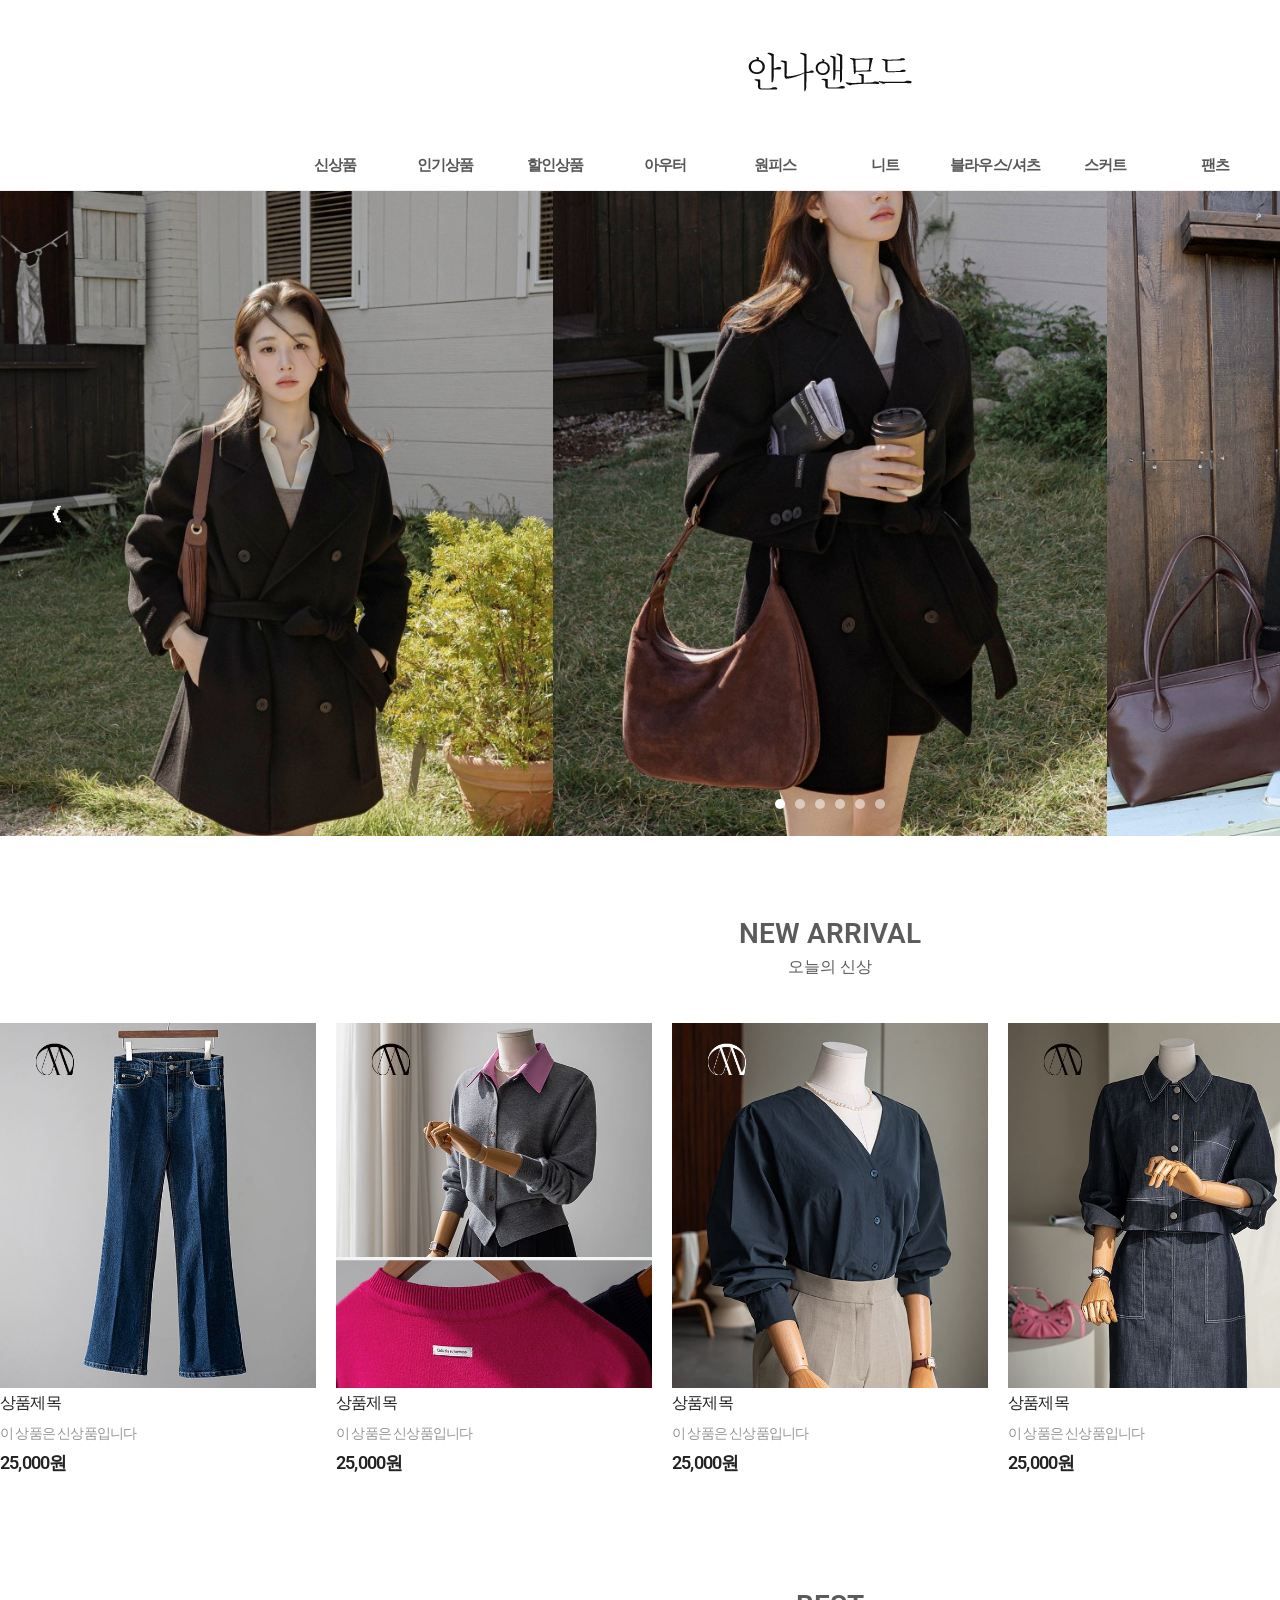
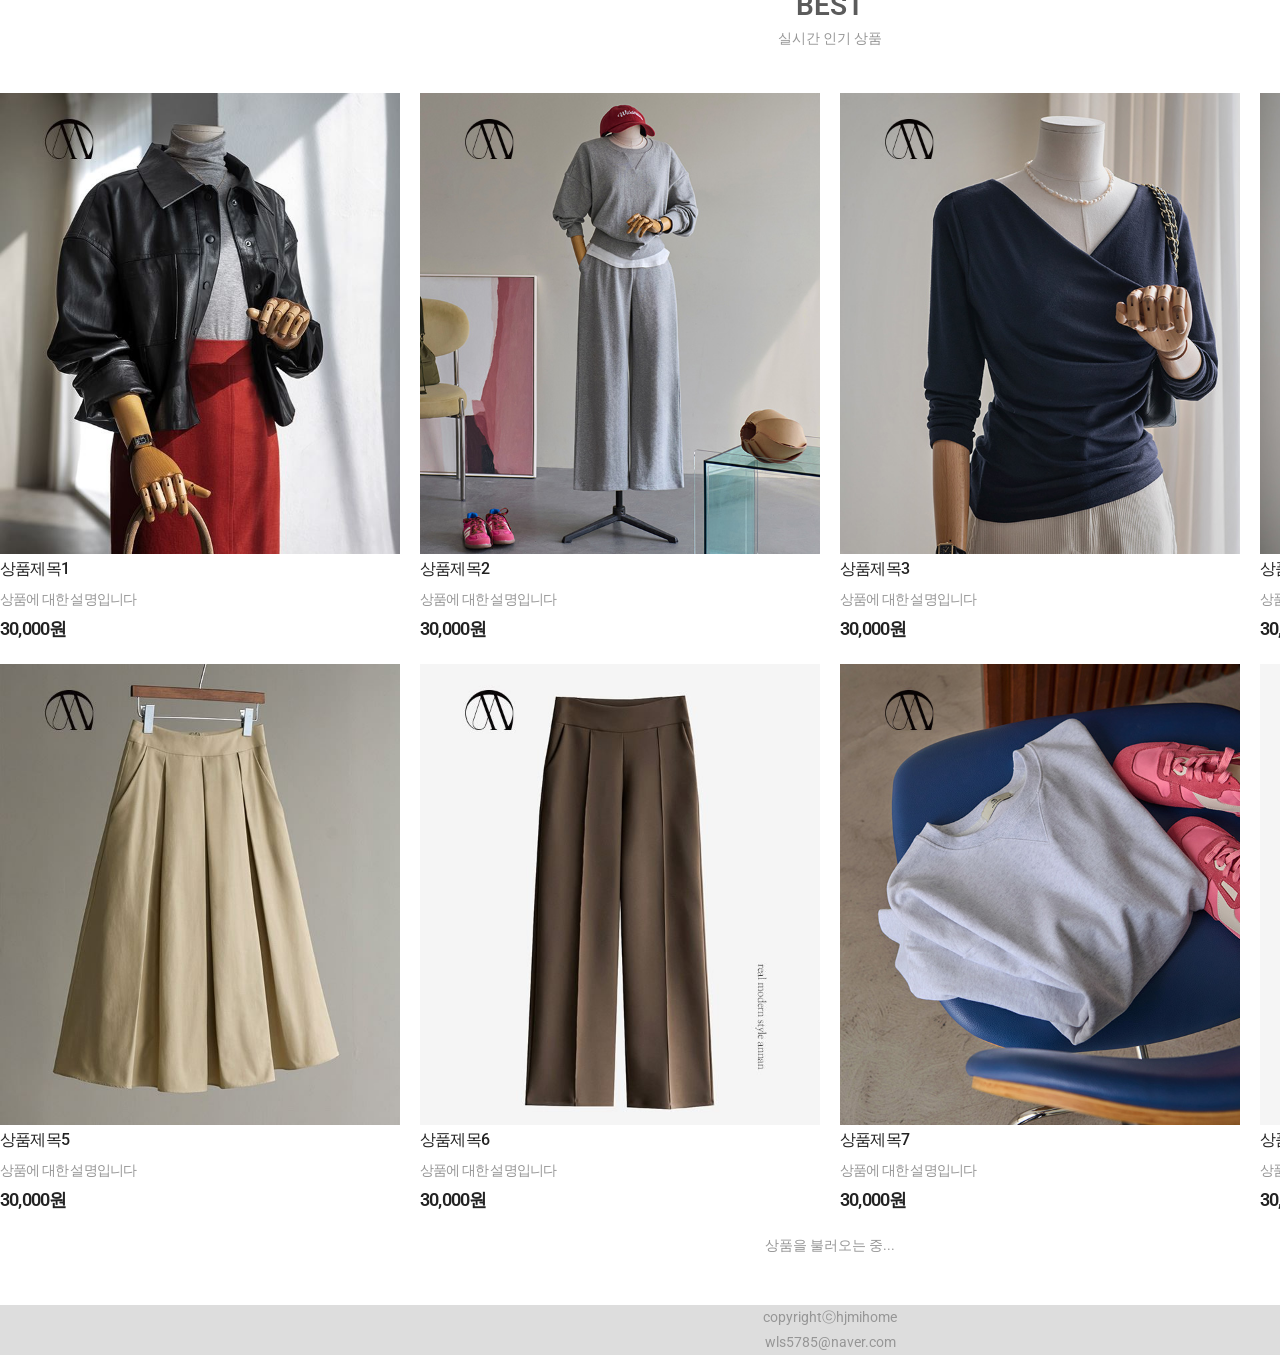
<file: index.html>
<!DOCTYPE html>
<html lang="ko">
<head>
    <meta charset="UTF-8">
    <meta name="viewport" content="width=device-width, initial-scale=1.0">
    <title>안나앤모드</title>
    <link href="css/초기화.css" rel="stylesheet" type="text/css">
    <link href="css/정답.css" rel="stylesheet" type="text/css">
</head>
<body>
    <!-- 전체감싸는 박스 -->
    <div id="wrap">
        <!-- 헤더 -->
        <div class="header">
            <!-- 로고 -->
            <div class="logo">
                <h1>
                    <a href="index.html">
                        <img src="img/logo.png" alt="안나앤모드 로고">
                    </a>
                </h1>
            </div>
            <!-- 메뉴 -->
            <div class="gnb">
                <ul class="clearfix">
                    <li>
                        <a href="new.html">
                            <h2>신상품</h2>
                        </a>
                    </li>
                    <li>
                        <a href="best.html">
                            <h2>인기상품</h2>
                        </a>
                    </li>
                    <li>
                        <a href="sale.html">
                            <h2>할인상품</h2>
                        </a>
                    </li>
                    <li>
                        <a href="outer.html">
                            <h2>아우터</h2>
                        </a>
                    </li>
                    <li>
                        <a href="onepiece.html">
                            <h2>원피스</h2>
                        </a>
                    </li>
                    <li>
                        <a href="knit.html">
                            <h2>니트</h2>
                        </a>
                    </li>
                    <li>
                        <a href="blouse.html">
                            <h2>블라우스/셔츠</h2>
                        </a>
                    </li>
                    <li>
                        <a href="skirt.html">
                            <h2>스커트</h2>
                        </a>
                    </li>
                    <li>
                        <a href="pants.html">
                            <h2>팬츠</h2>
                        </a>
                    </li>
                    <li>
                        <a href="accessory.html">
                            <h2>악세서리</h2>
                        </a>
                    </li>
                </ul>
            </div>
        </div>

        <!-- 메인광고 (슬라이드) -->
        <div class="main_ad">
            <div class="slide_track">
                <a href="banner.html?no=1">
                    <img src="img/banner/main1.jpg" alt="메인 배너 1">
                </a>
                <a href="banner.html?no=2">
                    <img src="img/banner/main2.jpg" alt="메인 배너 2">
                </a>
                <a href="banner.html?no=3">
                    <img src="img/banner/main3.jpg" alt="메인 배너 3">
                </a>
                <a href="banner.html?no=4">
                    <img src="img/banner/main4.jpg" alt="메인 배너 4">
                </a>
                <a href="banner.html?no=5">
                    <img src="img/banner/main5.jpg" alt="메인 배너 5">
                </a>
                <a href="banner.html?no=6">
                    <img src="img/banner/main6.jpg" alt="메인 배너 6">
                </a>
            </div>
            <button type="button" class="slide_btn prev" aria-label="이전 배너">&#10094;</button>
            <button type="button" class="slide_btn next" aria-label="다음 배너">&#10095;</button>
            <div class="slide_dots"></div>
        </div>

        <!-- 서브광고 -->
        <div class="sub_ad">
            <div class="sub_ad_title">
                <h3>NEW ARRIVAL</h3>
                <p>오늘의 신상</p>
            </div>
            <div class="sub_ad_con">
                <ul class="clearfix">
                    <li>
                        <a href="#none">
                            <span class="thumb"><img src="img/sub/1.jpg" alt="신상품1 이미지"></span>
                            <h4>상품제목</h4>
                            <p>이 상품은 신상품입니다</p>
                            <span>25,000원</span>
                        </a>
                    </li>
                    <li>
                        <a href="#none">
                            <span class="thumb"><img src="img/sub/2.jpg" alt="신상품2 이미지"></span>
                            <h4>상품제목</h4>
                            <p>이 상품은 신상품입니다</p>
                            <span>25,000원</span>
                        </a>
                    </li>
                    <li>
                        <a href="#none">
                            <span class="thumb"><img src="img/sub/3.jpg" alt="신상품3 이미지"></span>
                            <h4>상품제목</h4>
                            <p>이 상품은 신상품입니다</p>
                            <span>25,000원</span>
                        </a>
                    </li>
                    <li>
                        <a href="#none">
                            <span class="thumb"><img src="img/sub/4.jpg" alt="신상품4 이미지"></span>
                            <h4>상품제목</h4>
                            <p>이 상품은 신상품입니다</p>
                            <span>25,000원</span>
                        </a>
                    </li>
                    <li>
                        <a href="#none">
                            <span class="thumb"><img src="img/sub/5.jpg" alt="신상품5 이미지"></span>
                            <h4>상품제목</h4>
                            <p>이 상품은 신상품입니다</p>
                            <span>25,000원</span>
                        </a>
                    </li>
                </ul>
            </div>
        </div>

        <!-- 베스트 상품 -->
        <div class="best">
            <div class="best_title">
                <h3>BEST</h3>
                <p>실시간 인기 상품</p>
            </div>
            <div class="best_item">
                <ul class="clearfix">
                    <li>
                        <a href="#none">
                            <span class="thumb"><img src="img/best/1.jpg" alt="상품1 이미지"></span>
                            <h4>상품제목1</h4>
                            <p>상품에 대한 설명입니다</p>
                            <span>30,000원</span>
                        </a>
                    </li>
                    <li>
                        <a href="#none">
                            <span class="thumb"><img src="img/best/2.jpg" alt="상품2 이미지"></span>
                            <h4>상품제목2</h4>
                            <p>상품에 대한 설명입니다</p>
                            <span>30,000원</span>
                        </a>
                    </li>
                    <li>
                        <a href="#none">
                            <span class="thumb"><img src="img/best/3.jpg" alt="상품3 이미지"></span>
                            <h4>상품제목3</h4>
                            <p>상품에 대한 설명입니다</p>
                            <span>30,000원</span>
                        </a>
                    </li>
                    <li>
                        <a href="#none">
                            <span class="thumb"><img src="img/best/4.jpg" alt="상품4 이미지"></span>
                            <h4>상품제목4</h4>
                            <p>상품에 대한 설명입니다</p>
                            <span>30,000원</span>
                        </a>
                    </li>
                    <li>
                        <a href="#none">
                            <span class="thumb"><img src="img/best/5.jpg" alt="상품5 이미지"></span>
                            <h4>상품제목5</h4>
                            <p>상품에 대한 설명입니다</p>
                            <span>30,000원</span>
                        </a>
                    </li>
                    <li>
                        <a href="#none">
                            <span class="thumb"><img src="img/best/6.jpg" alt="상품6 이미지"></span>
                            <h4>상품제목6</h4>
                            <p>상품에 대한 설명입니다</p>
                            <span>30,000원</span>
                        </a>
                    </li>
                    <li>
                        <a href="#none">
                            <span class="thumb"><img src="img/best/7.jpg" alt="상품7 이미지"></span>
                            <h4>상품제목7</h4>
                            <p>상품에 대한 설명입니다</p>
                            <span>30,000원</span>
                        </a>
                    </li>
                    <li>
                        <a href="#none">
                            <span class="thumb"><img src="img/best/8.jpg" alt="상품8 이미지"></span>
                            <h4>상품제목8</h4>
                            <p>상품에 대한 설명입니다</p>
                            <span>30,000원</span>
                        </a>
                    </li>
                </ul>
            </div>
            <!-- Lazy Loading 감지 영역 -->
            <div class="lazy_sentinel"></div>
        </div>

        <!-- 푸터 -->
        <div class="footer">
            <p>copyrightⓒhjmihome</p>
            <p>wls5785@naver.com</p>
        </div>
    </div>
    <script src="js/slider.js"></script>
    <script src="js/lazy-load.js"></script>
</body>
</html>
</file>
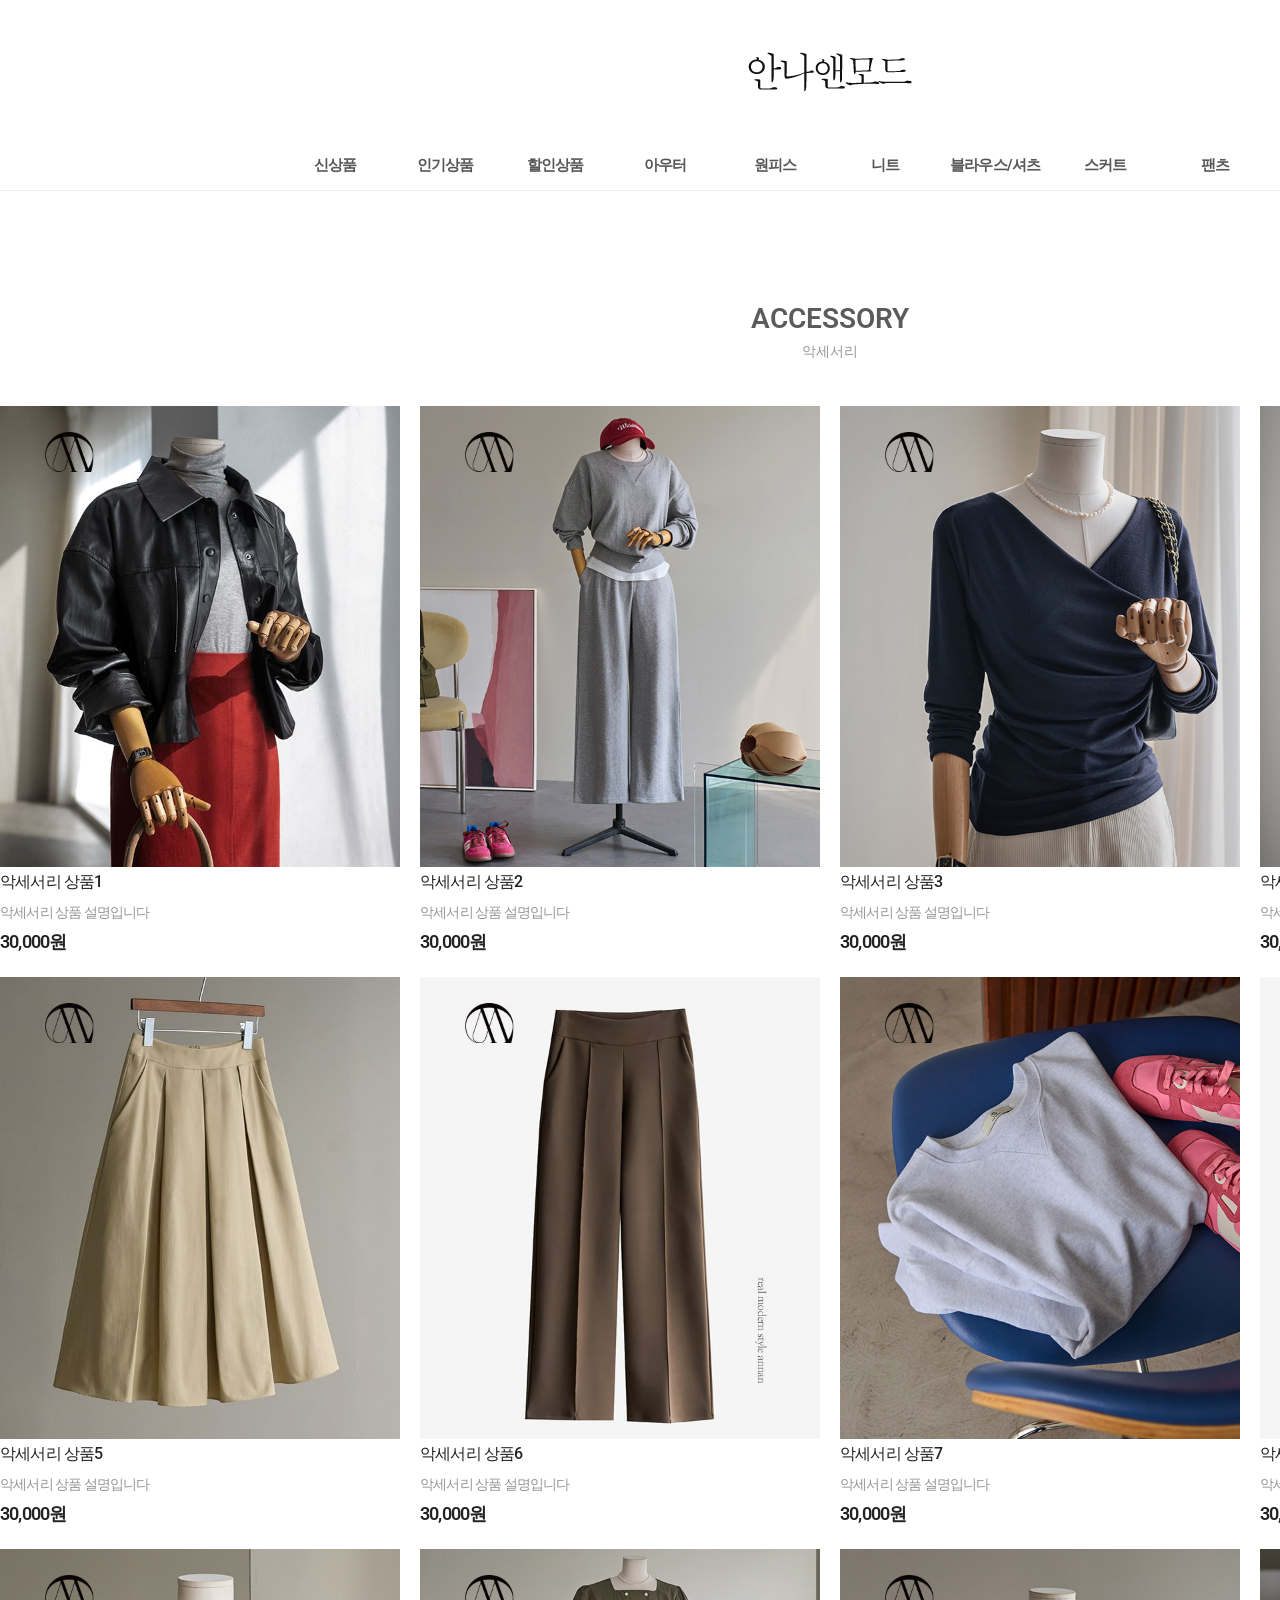
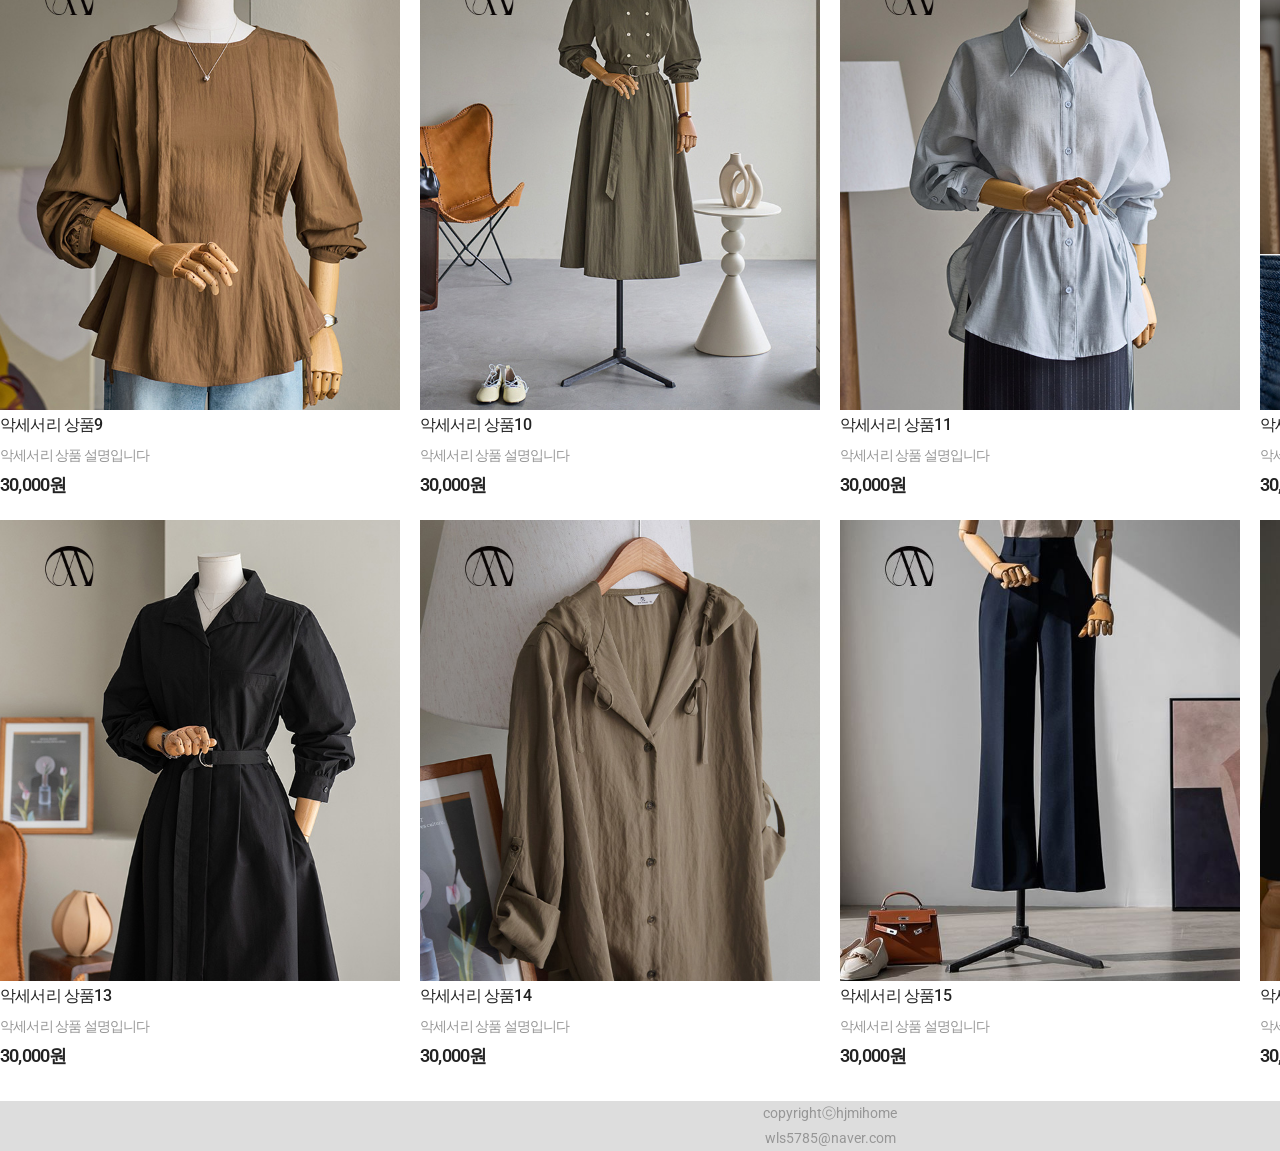
<file: accessory.html>
<!DOCTYPE html>
<html lang="ko">
<head>
    <meta charset="UTF-8">
    <meta name="viewport" content="width=device-width, initial-scale=1.0">
    <title>악세서리 - 안나앤모드</title>
    <link href="css/초기화.css" rel="stylesheet" type="text/css">
    <link href="css/정답.css" rel="stylesheet" type="text/css">
</head>
<body>
    <!-- 전체감싸는 박스 -->
    <div id="wrap">
        <!-- 헤더 -->
        <div class="header">
            <!-- 로고 -->
            <div class="logo">
                <h1>
                    <a href="index.html">
                        <img src="img/logo.png" alt="안나앤모드 로고">
                    </a>
                </h1>
            </div>
            <!-- 메뉴 -->
            <div class="gnb">
                <ul class="clearfix">
                    <li>
                        <a href="new.html">
                            <h2>신상품</h2>
                        </a>
                    </li>
                    <li>
                        <a href="best.html">
                            <h2>인기상품</h2>
                        </a>
                    </li>
                    <li>
                        <a href="sale.html">
                            <h2>할인상품</h2>
                        </a>
                    </li>
                    <li>
                        <a href="outer.html">
                            <h2>아우터</h2>
                        </a>
                    </li>
                    <li>
                        <a href="onepiece.html">
                            <h2>원피스</h2>
                        </a>
                    </li>
                    <li>
                        <a href="knit.html">
                            <h2>니트</h2>
                        </a>
                    </li>
                    <li>
                        <a href="blouse.html">
                            <h2>블라우스/셔츠</h2>
                        </a>
                    </li>
                    <li>
                        <a href="skirt.html">
                            <h2>스커트</h2>
                        </a>
                    </li>
                    <li>
                        <a href="pants.html">
                            <h2>팬츠</h2>
                        </a>
                    </li>
                    <li class="on">
                        <a href="accessory.html">
                            <h2>악세서리</h2>
                        </a>
                    </li>
                </ul>
            </div>
        </div>

        <!-- 악세서리 상품 목록 (4x4) -->
        <div class="best">
            <div class="best_title">
                <h3>ACCESSORY</h3>
                <p>악세서리</p>
            </div>
            <div class="best_item">
                <ul class="clearfix">
                    <li>
                        <a href="#none">
                            <span class="thumb"><img src="img/best/1.jpg" alt="상품1 이미지"></span>
                            <h4>악세서리 상품1</h4>
                            <p>악세서리 상품 설명입니다</p>
                            <span>30,000원</span>
                        </a>
                    </li>
                    <li>
                        <a href="#none">
                            <span class="thumb"><img src="img/best/2.jpg" alt="상품2 이미지"></span>
                            <h4>악세서리 상품2</h4>
                            <p>악세서리 상품 설명입니다</p>
                            <span>30,000원</span>
                        </a>
                    </li>
                    <li>
                        <a href="#none">
                            <span class="thumb"><img src="img/best/3.jpg" alt="상품3 이미지"></span>
                            <h4>악세서리 상품3</h4>
                            <p>악세서리 상품 설명입니다</p>
                            <span>30,000원</span>
                        </a>
                    </li>
                    <li>
                        <a href="#none">
                            <span class="thumb"><img src="img/best/4.jpg" alt="상품4 이미지"></span>
                            <h4>악세서리 상품4</h4>
                            <p>악세서리 상품 설명입니다</p>
                            <span>30,000원</span>
                        </a>
                    </li>
                    <li>
                        <a href="#none">
                            <span class="thumb"><img src="img/best/5.jpg" alt="상품5 이미지"></span>
                            <h4>악세서리 상품5</h4>
                            <p>악세서리 상품 설명입니다</p>
                            <span>30,000원</span>
                        </a>
                    </li>
                    <li>
                        <a href="#none">
                            <span class="thumb"><img src="img/best/6.jpg" alt="상품6 이미지"></span>
                            <h4>악세서리 상품6</h4>
                            <p>악세서리 상품 설명입니다</p>
                            <span>30,000원</span>
                        </a>
                    </li>
                    <li>
                        <a href="#none">
                            <span class="thumb"><img src="img/best/7.jpg" alt="상품7 이미지"></span>
                            <h4>악세서리 상품7</h4>
                            <p>악세서리 상품 설명입니다</p>
                            <span>30,000원</span>
                        </a>
                    </li>
                    <li>
                        <a href="#none">
                            <span class="thumb"><img src="img/best/8.jpg" alt="상품8 이미지"></span>
                            <h4>악세서리 상품8</h4>
                            <p>악세서리 상품 설명입니다</p>
                            <span>30,000원</span>
                        </a>
                    </li>
                    <li>
                        <a href="#none">
                            <span class="thumb"><img src="img/best/9.jpg" alt="상품9 이미지"></span>
                            <h4>악세서리 상품9</h4>
                            <p>악세서리 상품 설명입니다</p>
                            <span>30,000원</span>
                        </a>
                    </li>
                    <li>
                        <a href="#none">
                            <span class="thumb"><img src="img/best/10.jpg" alt="상품10 이미지"></span>
                            <h4>악세서리 상품10</h4>
                            <p>악세서리 상품 설명입니다</p>
                            <span>30,000원</span>
                        </a>
                    </li>
                    <li>
                        <a href="#none">
                            <span class="thumb"><img src="img/best/11.jpg" alt="상품11 이미지"></span>
                            <h4>악세서리 상품11</h4>
                            <p>악세서리 상품 설명입니다</p>
                            <span>30,000원</span>
                        </a>
                    </li>
                    <li>
                        <a href="#none">
                            <span class="thumb"><img src="img/best/12.jpg" alt="상품12 이미지"></span>
                            <h4>악세서리 상품12</h4>
                            <p>악세서리 상품 설명입니다</p>
                            <span>30,000원</span>
                        </a>
                    </li>
                    <li>
                        <a href="#none">
                            <span class="thumb"><img src="img/best/13.jpg" alt="상품13 이미지"></span>
                            <h4>악세서리 상품13</h4>
                            <p>악세서리 상품 설명입니다</p>
                            <span>30,000원</span>
                        </a>
                    </li>
                    <li>
                        <a href="#none">
                            <span class="thumb"><img src="img/best/14.jpg" alt="상품14 이미지"></span>
                            <h4>악세서리 상품14</h4>
                            <p>악세서리 상품 설명입니다</p>
                            <span>30,000원</span>
                        </a>
                    </li>
                    <li>
                        <a href="#none">
                            <span class="thumb"><img src="img/best/15.jpg" alt="상품15 이미지"></span>
                            <h4>악세서리 상품15</h4>
                            <p>악세서리 상품 설명입니다</p>
                            <span>30,000원</span>
                        </a>
                    </li>
                    <li>
                        <a href="#none">
                            <span class="thumb"><img src="img/best/16.jpg" alt="상품16 이미지"></span>
                            <h4>악세서리 상품16</h4>
                            <p>악세서리 상품 설명입니다</p>
                            <span>30,000원</span>
                        </a>
                    </li>
                </ul>
            </div>
        </div>

        <!-- 푸터 -->
        <div class="footer">
            <p>copyrightⓒhjmihome</p>
            <p>wls5785@naver.com</p>
        </div>
    </div>
</body>
</html>
</file>
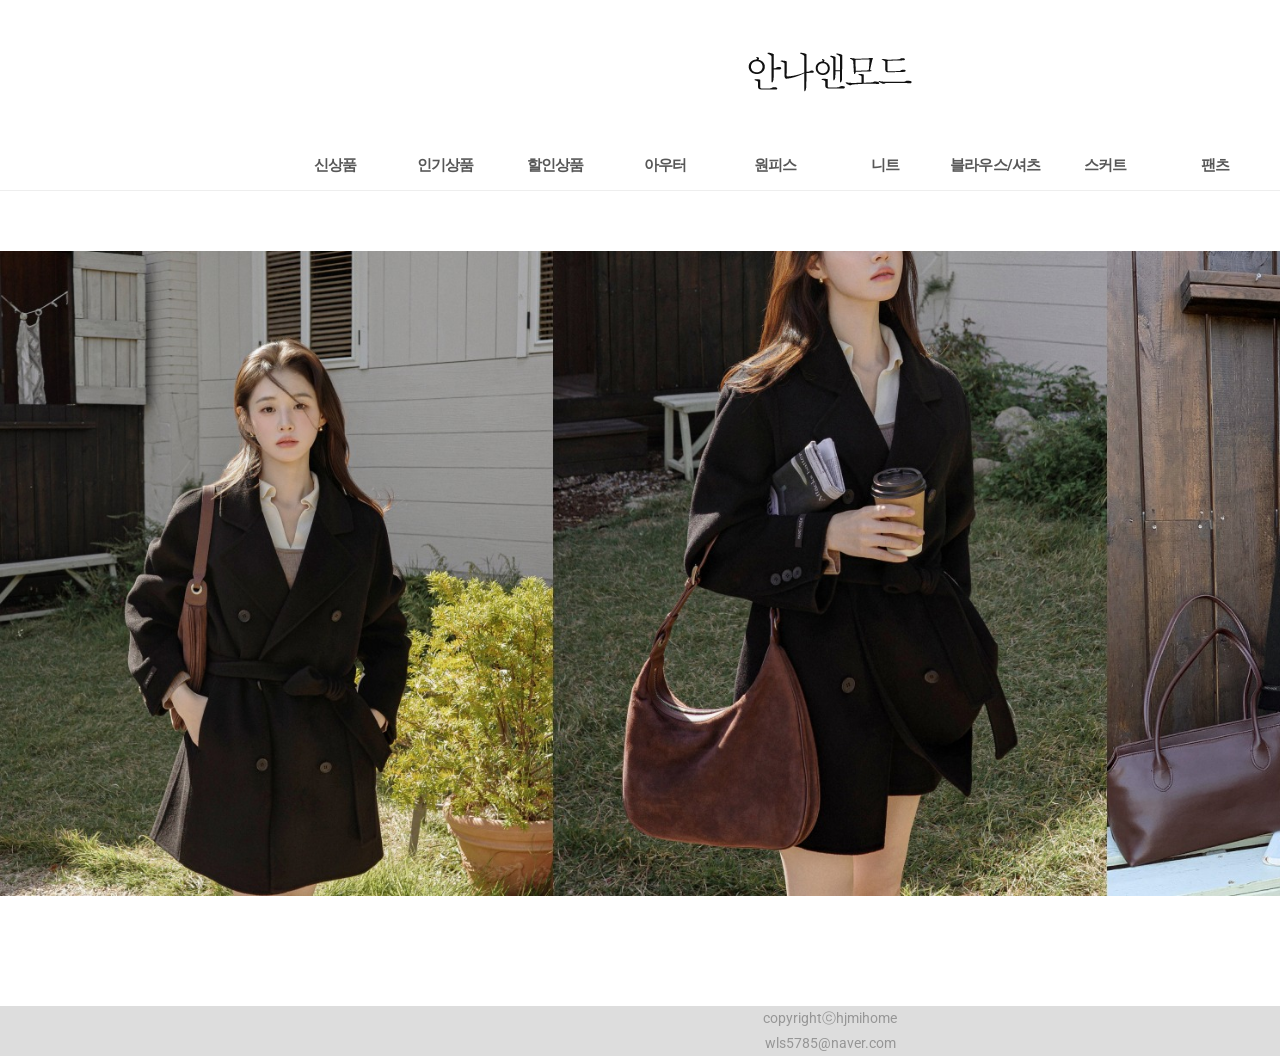
<file: banner.html>
<!DOCTYPE html>
<html lang="ko">
<head>
    <meta charset="UTF-8">
    <meta name="viewport" content="width=device-width, initial-scale=1.0">
    <title>배너 - 안나앤모드</title>
    <link href="css/초기화.css" rel="stylesheet" type="text/css">
    <link href="css/정답.css" rel="stylesheet" type="text/css">
</head>
<body>
    <!-- 전체감싸는 박스 -->
    <div id="wrap">
        <!-- 헤더 -->
        <div class="header">
            <!-- 로고 -->
            <div class="logo">
                <h1>
                    <a href="index.html">
                        <img src="img/logo.png" alt="안나앤모드 로고">
                    </a>
                </h1>
            </div>
            <!-- 메뉴 -->
            <div class="gnb">
                <ul class="clearfix">
                    <li>
                        <a href="new.html">
                            <h2>신상품</h2>
                        </a>
                    </li>
                    <li>
                        <a href="best.html">
                            <h2>인기상품</h2>
                        </a>
                    </li>
                    <li>
                        <a href="sale.html">
                            <h2>할인상품</h2>
                        </a>
                    </li>
                    <li>
                        <a href="outer.html">
                            <h2>아우터</h2>
                        </a>
                    </li>
                    <li>
                        <a href="onepiece.html">
                            <h2>원피스</h2>
                        </a>
                    </li>
                    <li>
                        <a href="knit.html">
                            <h2>니트</h2>
                        </a>
                    </li>
                    <li>
                        <a href="blouse.html">
                            <h2>블라우스/셔츠</h2>
                        </a>
                    </li>
                    <li>
                        <a href="skirt.html">
                            <h2>스커트</h2>
                        </a>
                    </li>
                    <li>
                        <a href="pants.html">
                            <h2>팬츠</h2>
                        </a>
                    </li>
                    <li>
                        <a href="accessory.html">
                            <h2>악세서리</h2>
                        </a>
                    </li>
                </ul>
            </div>
        </div>

        <!-- 배너 상세 -->
        <div class="banner_detail">
            <img src="img/banner/main1.jpg" alt="메인 배너">
        </div>

        <!-- 푸터 -->
        <div class="footer">
            <p>copyrightⓒhjmihome</p>
            <p>wls5785@naver.com</p>
        </div>
    </div>
    <script src="js/banner-detail.js"></script>
</body>
</html>
</file>
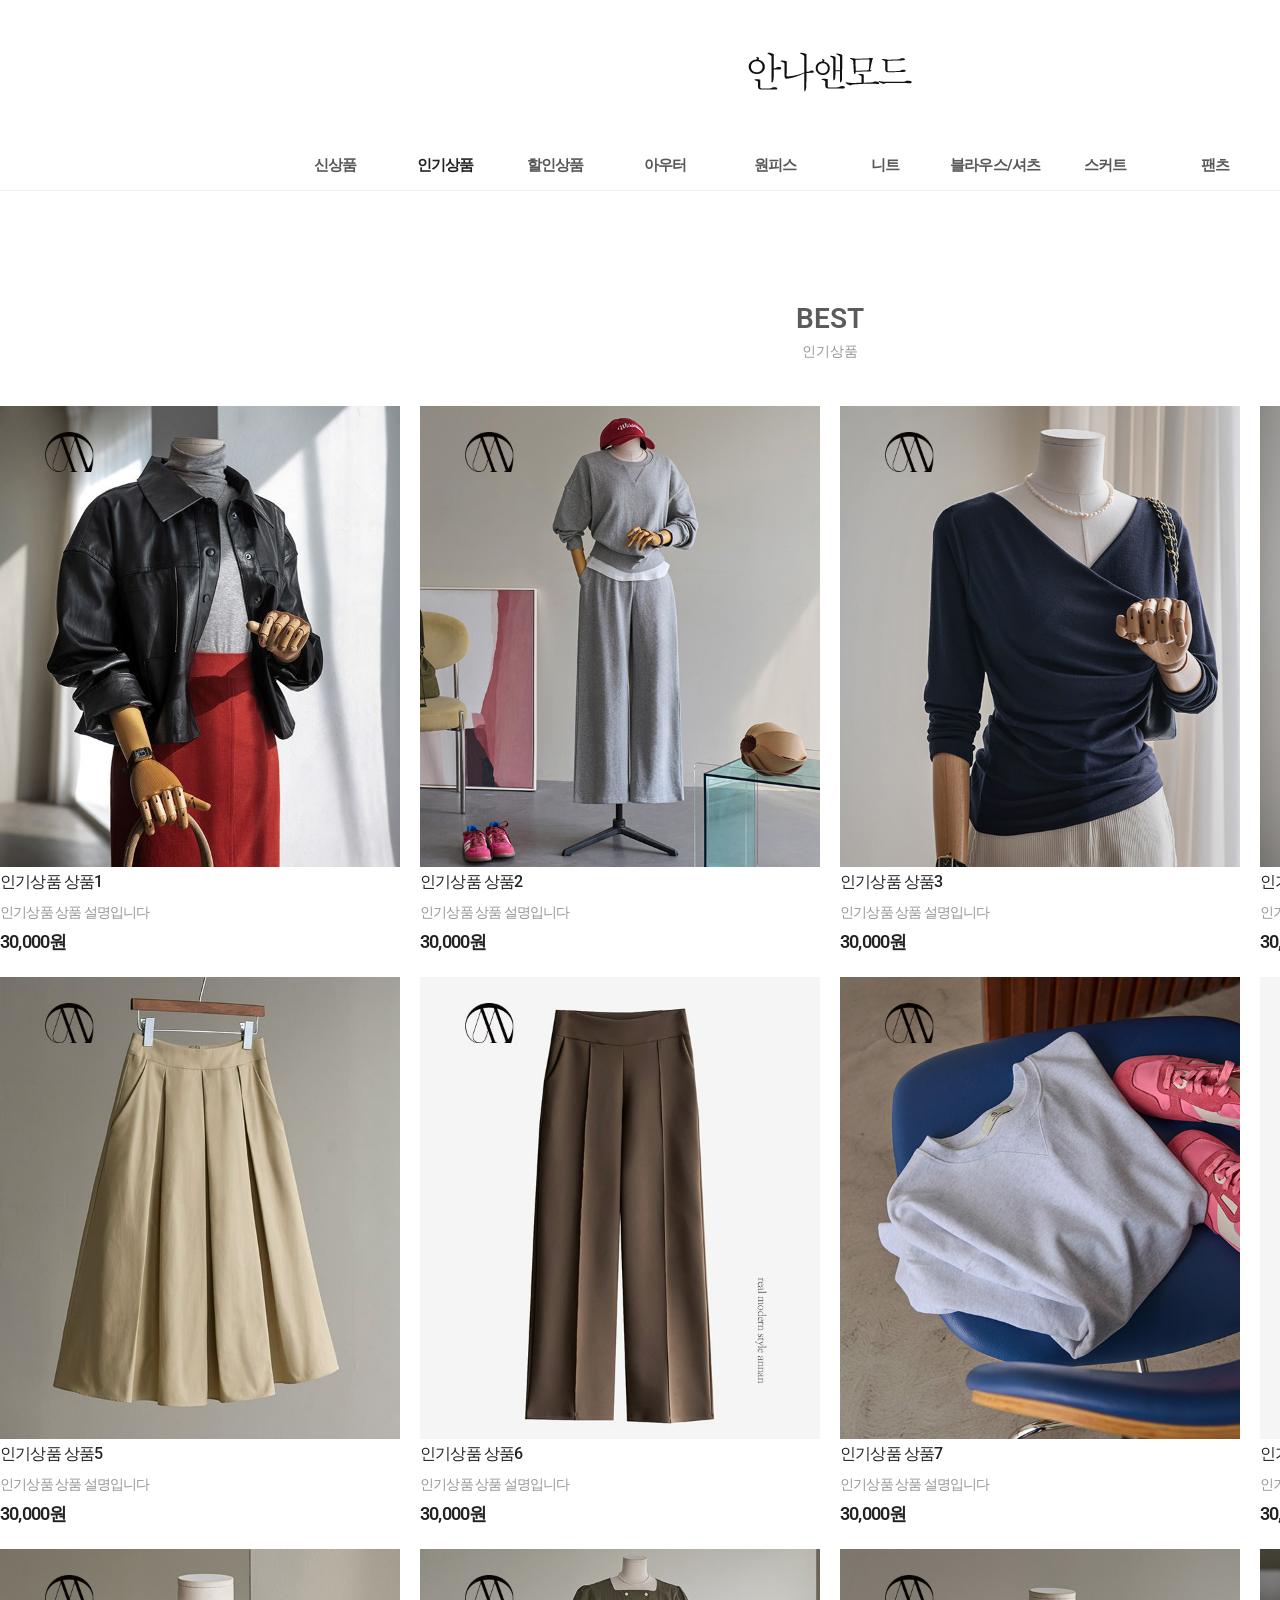
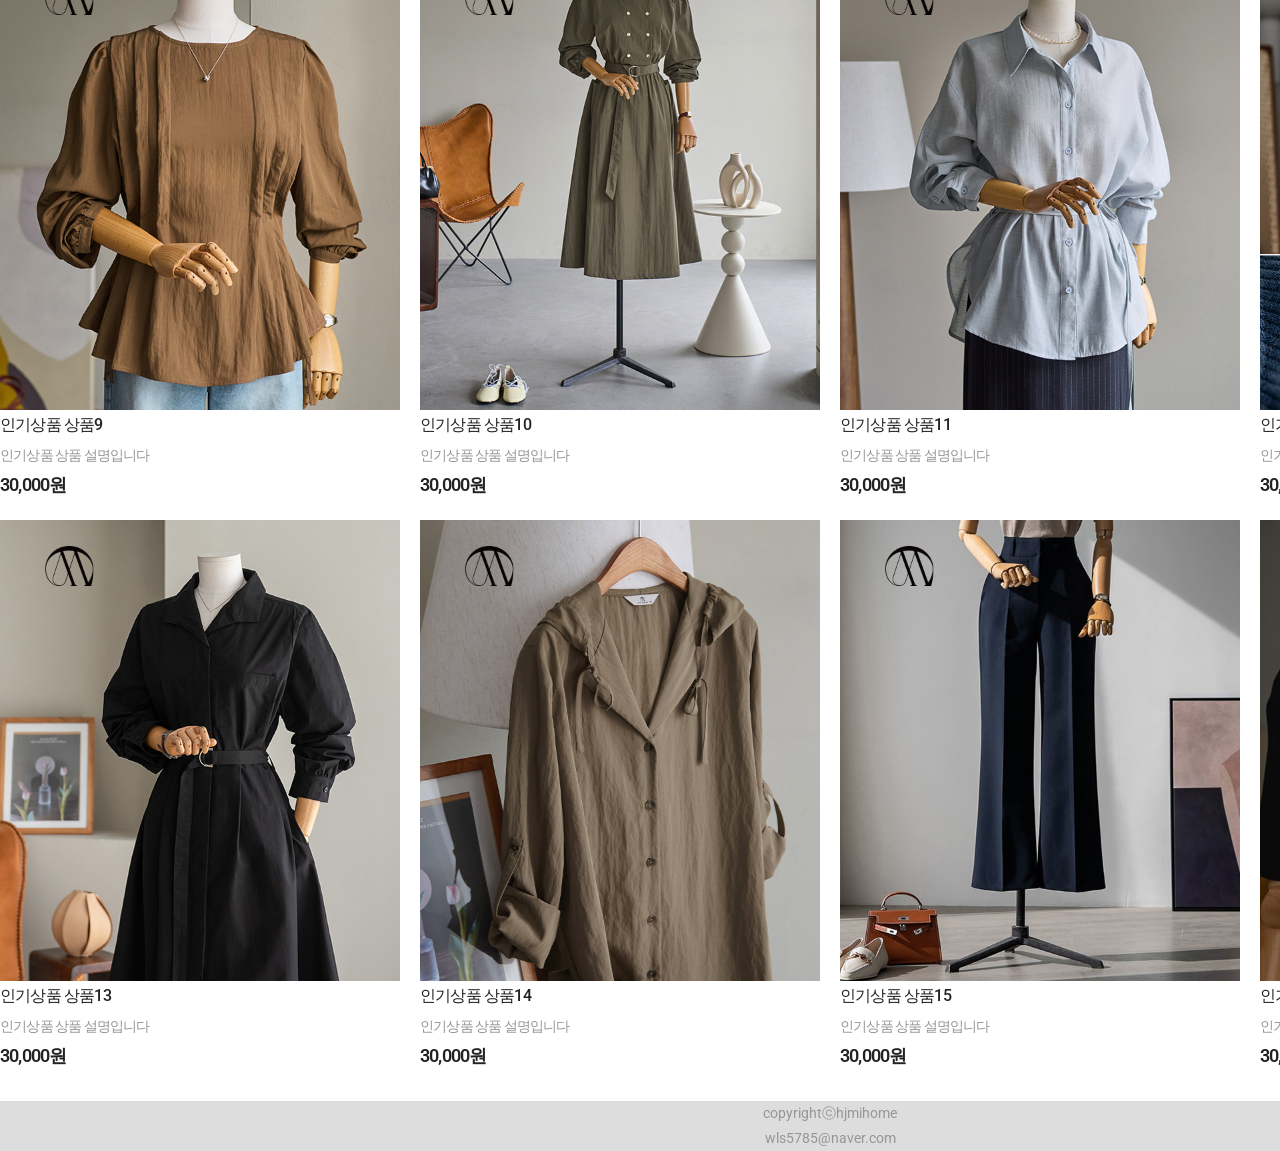
<file: best.html>
<!DOCTYPE html>
<html lang="ko">
<head>
    <meta charset="UTF-8">
    <meta name="viewport" content="width=device-width, initial-scale=1.0">
    <title>인기상품 - 안나앤모드</title>
    <link href="css/초기화.css" rel="stylesheet" type="text/css">
    <link href="css/정답.css" rel="stylesheet" type="text/css">
</head>
<body>
    <!-- 전체감싸는 박스 -->
    <div id="wrap">
        <!-- 헤더 -->
        <div class="header">
            <!-- 로고 -->
            <div class="logo">
                <h1>
                    <a href="index.html">
                        <img src="img/logo.png" alt="안나앤모드 로고">
                    </a>
                </h1>
            </div>
            <!-- 메뉴 -->
            <div class="gnb">
                <ul class="clearfix">
                    <li>
                        <a href="new.html">
                            <h2>신상품</h2>
                        </a>
                    </li>
                    <li class="on">
                        <a href="best.html">
                            <h2>인기상품</h2>
                        </a>
                    </li>
                    <li>
                        <a href="sale.html">
                            <h2>할인상품</h2>
                        </a>
                    </li>
                    <li>
                        <a href="outer.html">
                            <h2>아우터</h2>
                        </a>
                    </li>
                    <li>
                        <a href="onepiece.html">
                            <h2>원피스</h2>
                        </a>
                    </li>
                    <li>
                        <a href="knit.html">
                            <h2>니트</h2>
                        </a>
                    </li>
                    <li>
                        <a href="blouse.html">
                            <h2>블라우스/셔츠</h2>
                        </a>
                    </li>
                    <li>
                        <a href="skirt.html">
                            <h2>스커트</h2>
                        </a>
                    </li>
                    <li>
                        <a href="pants.html">
                            <h2>팬츠</h2>
                        </a>
                    </li>
                    <li>
                        <a href="accessory.html">
                            <h2>악세서리</h2>
                        </a>
                    </li>
                </ul>
            </div>
        </div>

        <!-- 인기상품 상품 목록 (4x4) -->
        <div class="best">
            <div class="best_title">
                <h3>BEST</h3>
                <p>인기상품</p>
            </div>
            <div class="best_item">
                <ul class="clearfix">
                    <li>
                        <a href="#none">
                            <span class="thumb"><img src="img/best/1.jpg" alt="상품1 이미지"></span>
                            <h4>인기상품 상품1</h4>
                            <p>인기상품 상품 설명입니다</p>
                            <span>30,000원</span>
                        </a>
                    </li>
                    <li>
                        <a href="#none">
                            <span class="thumb"><img src="img/best/2.jpg" alt="상품2 이미지"></span>
                            <h4>인기상품 상품2</h4>
                            <p>인기상품 상품 설명입니다</p>
                            <span>30,000원</span>
                        </a>
                    </li>
                    <li>
                        <a href="#none">
                            <span class="thumb"><img src="img/best/3.jpg" alt="상품3 이미지"></span>
                            <h4>인기상품 상품3</h4>
                            <p>인기상품 상품 설명입니다</p>
                            <span>30,000원</span>
                        </a>
                    </li>
                    <li>
                        <a href="#none">
                            <span class="thumb"><img src="img/best/4.jpg" alt="상품4 이미지"></span>
                            <h4>인기상품 상품4</h4>
                            <p>인기상품 상품 설명입니다</p>
                            <span>30,000원</span>
                        </a>
                    </li>
                    <li>
                        <a href="#none">
                            <span class="thumb"><img src="img/best/5.jpg" alt="상품5 이미지"></span>
                            <h4>인기상품 상품5</h4>
                            <p>인기상품 상품 설명입니다</p>
                            <span>30,000원</span>
                        </a>
                    </li>
                    <li>
                        <a href="#none">
                            <span class="thumb"><img src="img/best/6.jpg" alt="상품6 이미지"></span>
                            <h4>인기상품 상품6</h4>
                            <p>인기상품 상품 설명입니다</p>
                            <span>30,000원</span>
                        </a>
                    </li>
                    <li>
                        <a href="#none">
                            <span class="thumb"><img src="img/best/7.jpg" alt="상품7 이미지"></span>
                            <h4>인기상품 상품7</h4>
                            <p>인기상품 상품 설명입니다</p>
                            <span>30,000원</span>
                        </a>
                    </li>
                    <li>
                        <a href="#none">
                            <span class="thumb"><img src="img/best/8.jpg" alt="상품8 이미지"></span>
                            <h4>인기상품 상품8</h4>
                            <p>인기상품 상품 설명입니다</p>
                            <span>30,000원</span>
                        </a>
                    </li>
                    <li>
                        <a href="#none">
                            <span class="thumb"><img src="img/best/9.jpg" alt="상품9 이미지"></span>
                            <h4>인기상품 상품9</h4>
                            <p>인기상품 상품 설명입니다</p>
                            <span>30,000원</span>
                        </a>
                    </li>
                    <li>
                        <a href="#none">
                            <span class="thumb"><img src="img/best/10.jpg" alt="상품10 이미지"></span>
                            <h4>인기상품 상품10</h4>
                            <p>인기상품 상품 설명입니다</p>
                            <span>30,000원</span>
                        </a>
                    </li>
                    <li>
                        <a href="#none">
                            <span class="thumb"><img src="img/best/11.jpg" alt="상품11 이미지"></span>
                            <h4>인기상품 상품11</h4>
                            <p>인기상품 상품 설명입니다</p>
                            <span>30,000원</span>
                        </a>
                    </li>
                    <li>
                        <a href="#none">
                            <span class="thumb"><img src="img/best/12.jpg" alt="상품12 이미지"></span>
                            <h4>인기상품 상품12</h4>
                            <p>인기상품 상품 설명입니다</p>
                            <span>30,000원</span>
                        </a>
                    </li>
                    <li>
                        <a href="#none">
                            <span class="thumb"><img src="img/best/13.jpg" alt="상품13 이미지"></span>
                            <h4>인기상품 상품13</h4>
                            <p>인기상품 상품 설명입니다</p>
                            <span>30,000원</span>
                        </a>
                    </li>
                    <li>
                        <a href="#none">
                            <span class="thumb"><img src="img/best/14.jpg" alt="상품14 이미지"></span>
                            <h4>인기상품 상품14</h4>
                            <p>인기상품 상품 설명입니다</p>
                            <span>30,000원</span>
                        </a>
                    </li>
                    <li>
                        <a href="#none">
                            <span class="thumb"><img src="img/best/15.jpg" alt="상품15 이미지"></span>
                            <h4>인기상품 상품15</h4>
                            <p>인기상품 상품 설명입니다</p>
                            <span>30,000원</span>
                        </a>
                    </li>
                    <li>
                        <a href="#none">
                            <span class="thumb"><img src="img/best/16.jpg" alt="상품16 이미지"></span>
                            <h4>인기상품 상품16</h4>
                            <p>인기상품 상품 설명입니다</p>
                            <span>30,000원</span>
                        </a>
                    </li>
                </ul>
            </div>
        </div>

        <!-- 푸터 -->
        <div class="footer">
            <p>copyrightⓒhjmihome</p>
            <p>wls5785@naver.com</p>
        </div>
    </div>
</body>
</html>
</file>
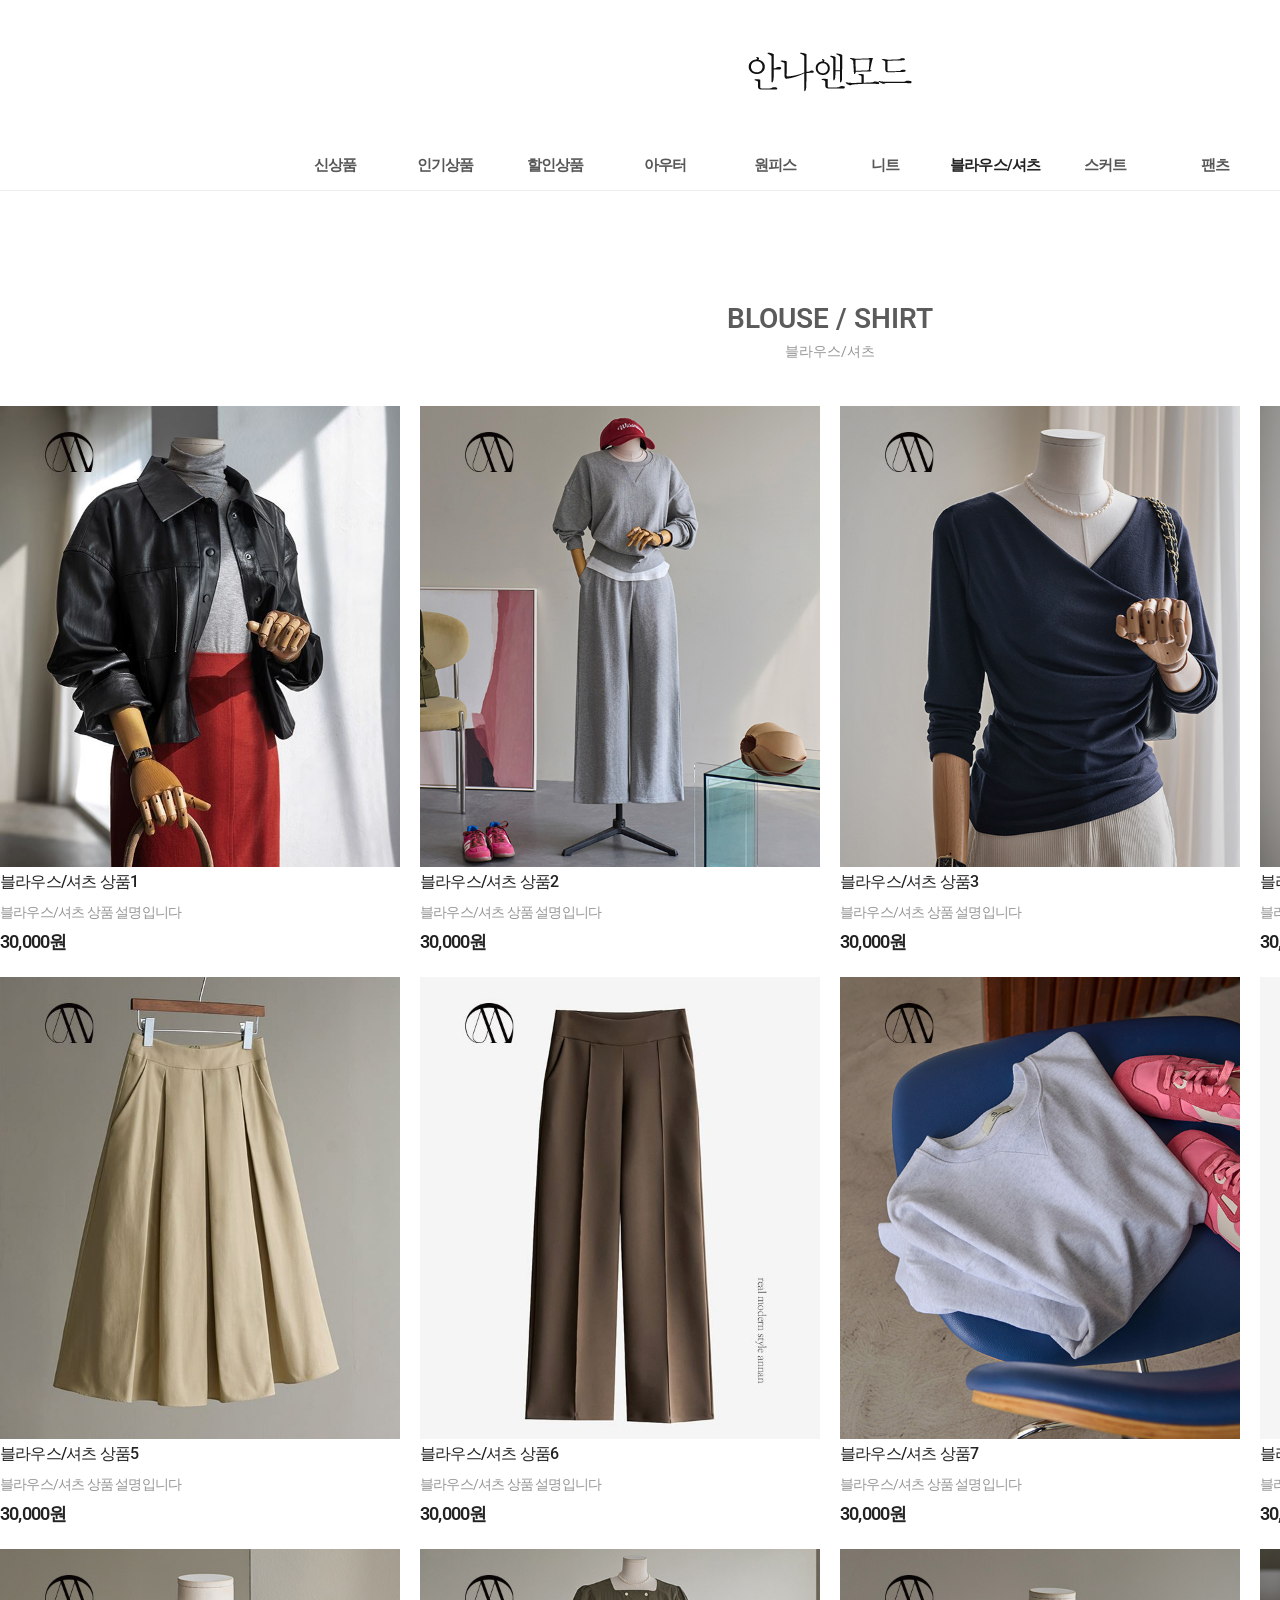
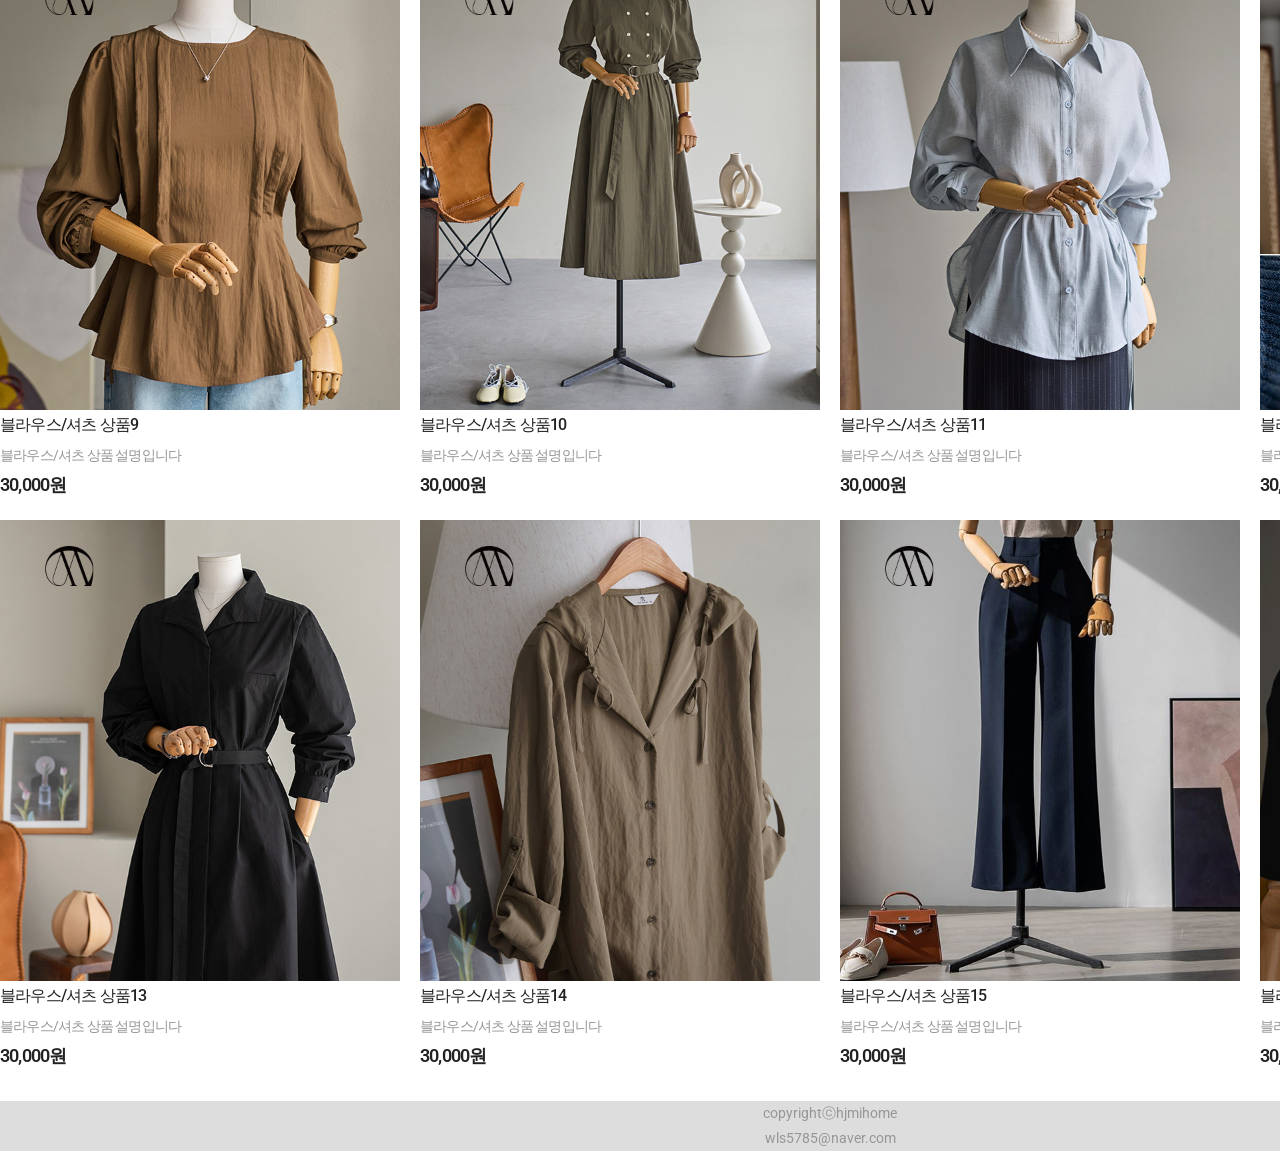
<file: blouse.html>
<!DOCTYPE html>
<html lang="ko">
<head>
    <meta charset="UTF-8">
    <meta name="viewport" content="width=device-width, initial-scale=1.0">
    <title>블라우스/셔츠 - 안나앤모드</title>
    <link href="css/초기화.css" rel="stylesheet" type="text/css">
    <link href="css/정답.css" rel="stylesheet" type="text/css">
</head>
<body>
    <!-- 전체감싸는 박스 -->
    <div id="wrap">
        <!-- 헤더 -->
        <div class="header">
            <!-- 로고 -->
            <div class="logo">
                <h1>
                    <a href="index.html">
                        <img src="img/logo.png" alt="안나앤모드 로고">
                    </a>
                </h1>
            </div>
            <!-- 메뉴 -->
            <div class="gnb">
                <ul class="clearfix">
                    <li>
                        <a href="new.html">
                            <h2>신상품</h2>
                        </a>
                    </li>
                    <li>
                        <a href="best.html">
                            <h2>인기상품</h2>
                        </a>
                    </li>
                    <li>
                        <a href="sale.html">
                            <h2>할인상품</h2>
                        </a>
                    </li>
                    <li>
                        <a href="outer.html">
                            <h2>아우터</h2>
                        </a>
                    </li>
                    <li>
                        <a href="onepiece.html">
                            <h2>원피스</h2>
                        </a>
                    </li>
                    <li>
                        <a href="knit.html">
                            <h2>니트</h2>
                        </a>
                    </li>
                    <li class="on">
                        <a href="blouse.html">
                            <h2>블라우스/셔츠</h2>
                        </a>
                    </li>
                    <li>
                        <a href="skirt.html">
                            <h2>스커트</h2>
                        </a>
                    </li>
                    <li>
                        <a href="pants.html">
                            <h2>팬츠</h2>
                        </a>
                    </li>
                    <li>
                        <a href="accessory.html">
                            <h2>악세서리</h2>
                        </a>
                    </li>
                </ul>
            </div>
        </div>

        <!-- 블라우스/셔츠 상품 목록 (4x4) -->
        <div class="best">
            <div class="best_title">
                <h3>BLOUSE / SHIRT</h3>
                <p>블라우스/셔츠</p>
            </div>
            <div class="best_item">
                <ul class="clearfix">
                    <li>
                        <a href="#none">
                            <span class="thumb"><img src="img/best/1.jpg" alt="상품1 이미지"></span>
                            <h4>블라우스/셔츠 상품1</h4>
                            <p>블라우스/셔츠 상품 설명입니다</p>
                            <span>30,000원</span>
                        </a>
                    </li>
                    <li>
                        <a href="#none">
                            <span class="thumb"><img src="img/best/2.jpg" alt="상품2 이미지"></span>
                            <h4>블라우스/셔츠 상품2</h4>
                            <p>블라우스/셔츠 상품 설명입니다</p>
                            <span>30,000원</span>
                        </a>
                    </li>
                    <li>
                        <a href="#none">
                            <span class="thumb"><img src="img/best/3.jpg" alt="상품3 이미지"></span>
                            <h4>블라우스/셔츠 상품3</h4>
                            <p>블라우스/셔츠 상품 설명입니다</p>
                            <span>30,000원</span>
                        </a>
                    </li>
                    <li>
                        <a href="#none">
                            <span class="thumb"><img src="img/best/4.jpg" alt="상품4 이미지"></span>
                            <h4>블라우스/셔츠 상품4</h4>
                            <p>블라우스/셔츠 상품 설명입니다</p>
                            <span>30,000원</span>
                        </a>
                    </li>
                    <li>
                        <a href="#none">
                            <span class="thumb"><img src="img/best/5.jpg" alt="상품5 이미지"></span>
                            <h4>블라우스/셔츠 상품5</h4>
                            <p>블라우스/셔츠 상품 설명입니다</p>
                            <span>30,000원</span>
                        </a>
                    </li>
                    <li>
                        <a href="#none">
                            <span class="thumb"><img src="img/best/6.jpg" alt="상품6 이미지"></span>
                            <h4>블라우스/셔츠 상품6</h4>
                            <p>블라우스/셔츠 상품 설명입니다</p>
                            <span>30,000원</span>
                        </a>
                    </li>
                    <li>
                        <a href="#none">
                            <span class="thumb"><img src="img/best/7.jpg" alt="상품7 이미지"></span>
                            <h4>블라우스/셔츠 상품7</h4>
                            <p>블라우스/셔츠 상품 설명입니다</p>
                            <span>30,000원</span>
                        </a>
                    </li>
                    <li>
                        <a href="#none">
                            <span class="thumb"><img src="img/best/8.jpg" alt="상품8 이미지"></span>
                            <h4>블라우스/셔츠 상품8</h4>
                            <p>블라우스/셔츠 상품 설명입니다</p>
                            <span>30,000원</span>
                        </a>
                    </li>
                    <li>
                        <a href="#none">
                            <span class="thumb"><img src="img/best/9.jpg" alt="상품9 이미지"></span>
                            <h4>블라우스/셔츠 상품9</h4>
                            <p>블라우스/셔츠 상품 설명입니다</p>
                            <span>30,000원</span>
                        </a>
                    </li>
                    <li>
                        <a href="#none">
                            <span class="thumb"><img src="img/best/10.jpg" alt="상품10 이미지"></span>
                            <h4>블라우스/셔츠 상품10</h4>
                            <p>블라우스/셔츠 상품 설명입니다</p>
                            <span>30,000원</span>
                        </a>
                    </li>
                    <li>
                        <a href="#none">
                            <span class="thumb"><img src="img/best/11.jpg" alt="상품11 이미지"></span>
                            <h4>블라우스/셔츠 상품11</h4>
                            <p>블라우스/셔츠 상품 설명입니다</p>
                            <span>30,000원</span>
                        </a>
                    </li>
                    <li>
                        <a href="#none">
                            <span class="thumb"><img src="img/best/12.jpg" alt="상품12 이미지"></span>
                            <h4>블라우스/셔츠 상품12</h4>
                            <p>블라우스/셔츠 상품 설명입니다</p>
                            <span>30,000원</span>
                        </a>
                    </li>
                    <li>
                        <a href="#none">
                            <span class="thumb"><img src="img/best/13.jpg" alt="상품13 이미지"></span>
                            <h4>블라우스/셔츠 상품13</h4>
                            <p>블라우스/셔츠 상품 설명입니다</p>
                            <span>30,000원</span>
                        </a>
                    </li>
                    <li>
                        <a href="#none">
                            <span class="thumb"><img src="img/best/14.jpg" alt="상품14 이미지"></span>
                            <h4>블라우스/셔츠 상품14</h4>
                            <p>블라우스/셔츠 상품 설명입니다</p>
                            <span>30,000원</span>
                        </a>
                    </li>
                    <li>
                        <a href="#none">
                            <span class="thumb"><img src="img/best/15.jpg" alt="상품15 이미지"></span>
                            <h4>블라우스/셔츠 상품15</h4>
                            <p>블라우스/셔츠 상품 설명입니다</p>
                            <span>30,000원</span>
                        </a>
                    </li>
                    <li>
                        <a href="#none">
                            <span class="thumb"><img src="img/best/16.jpg" alt="상품16 이미지"></span>
                            <h4>블라우스/셔츠 상품16</h4>
                            <p>블라우스/셔츠 상품 설명입니다</p>
                            <span>30,000원</span>
                        </a>
                    </li>
                </ul>
            </div>
        </div>

        <!-- 푸터 -->
        <div class="footer">
            <p>copyrightⓒhjmihome</p>
            <p>wls5785@naver.com</p>
        </div>
    </div>
</body>
</html>
</file>
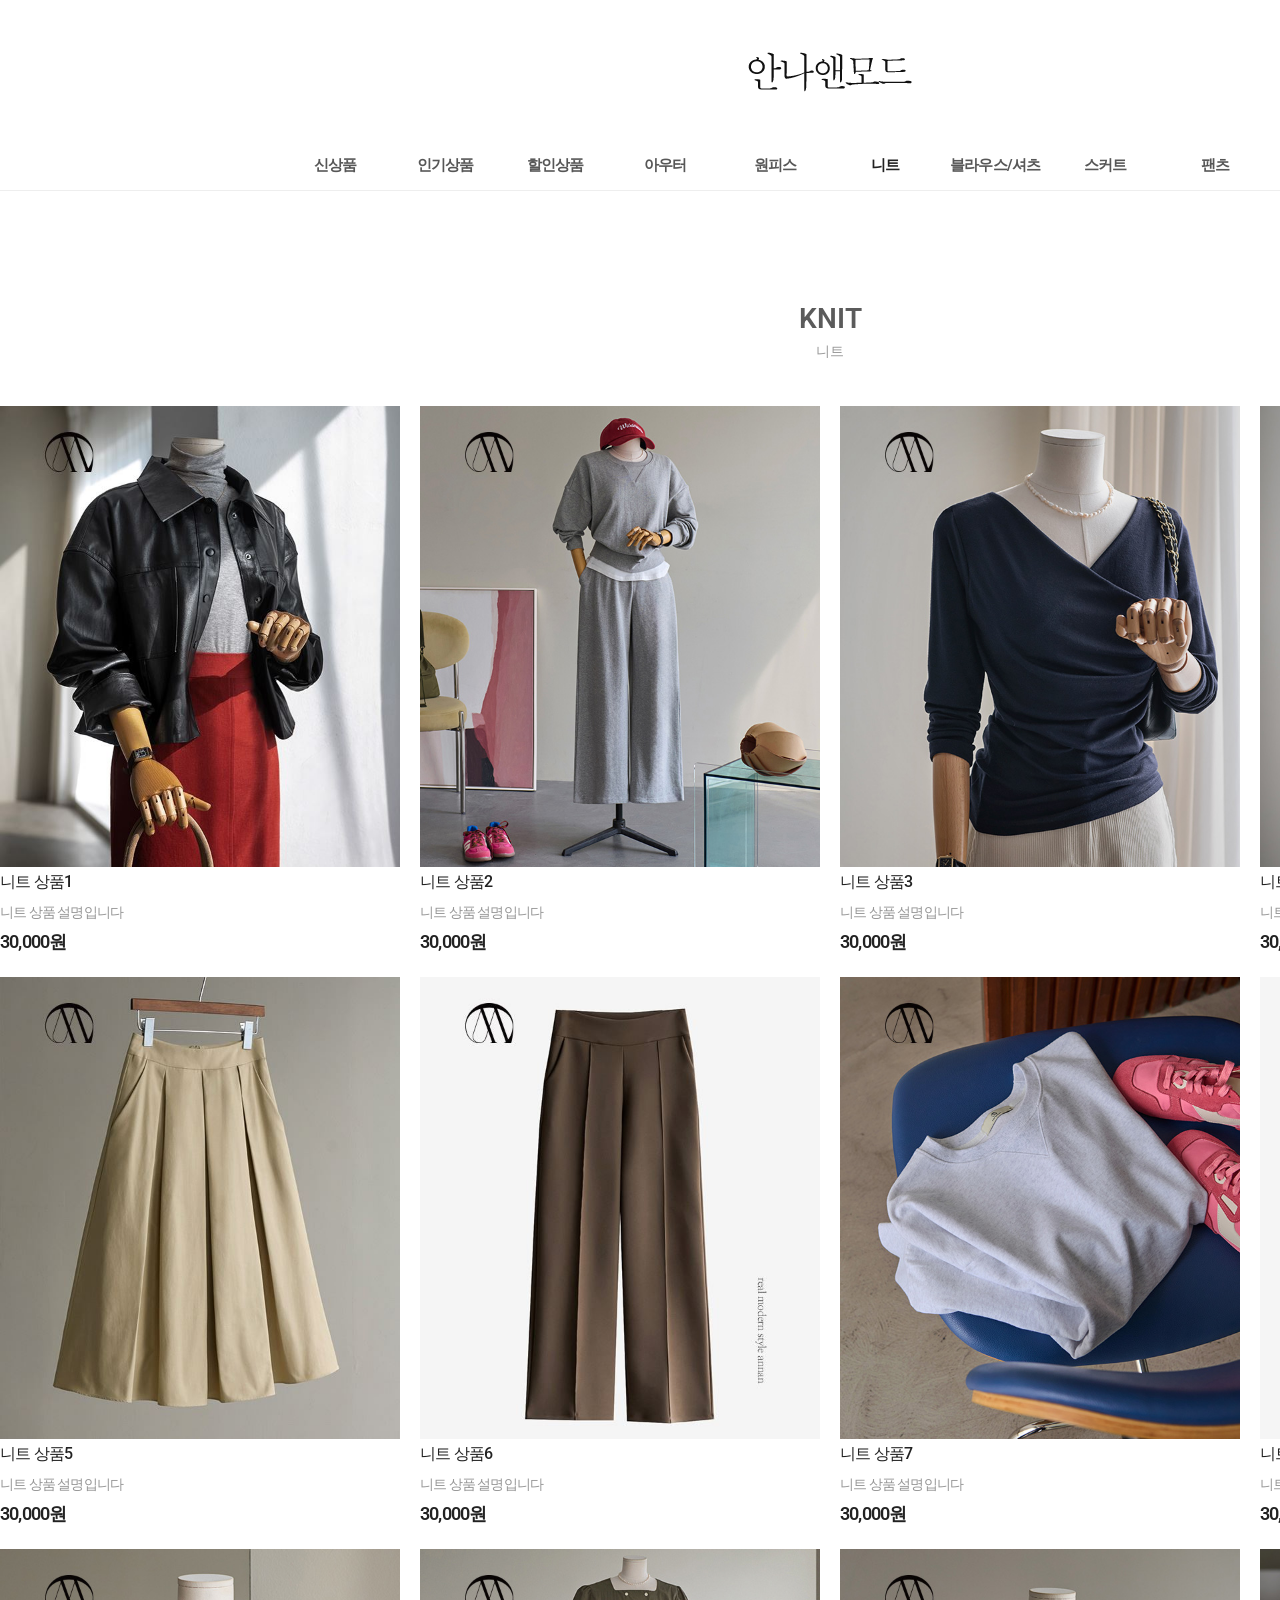
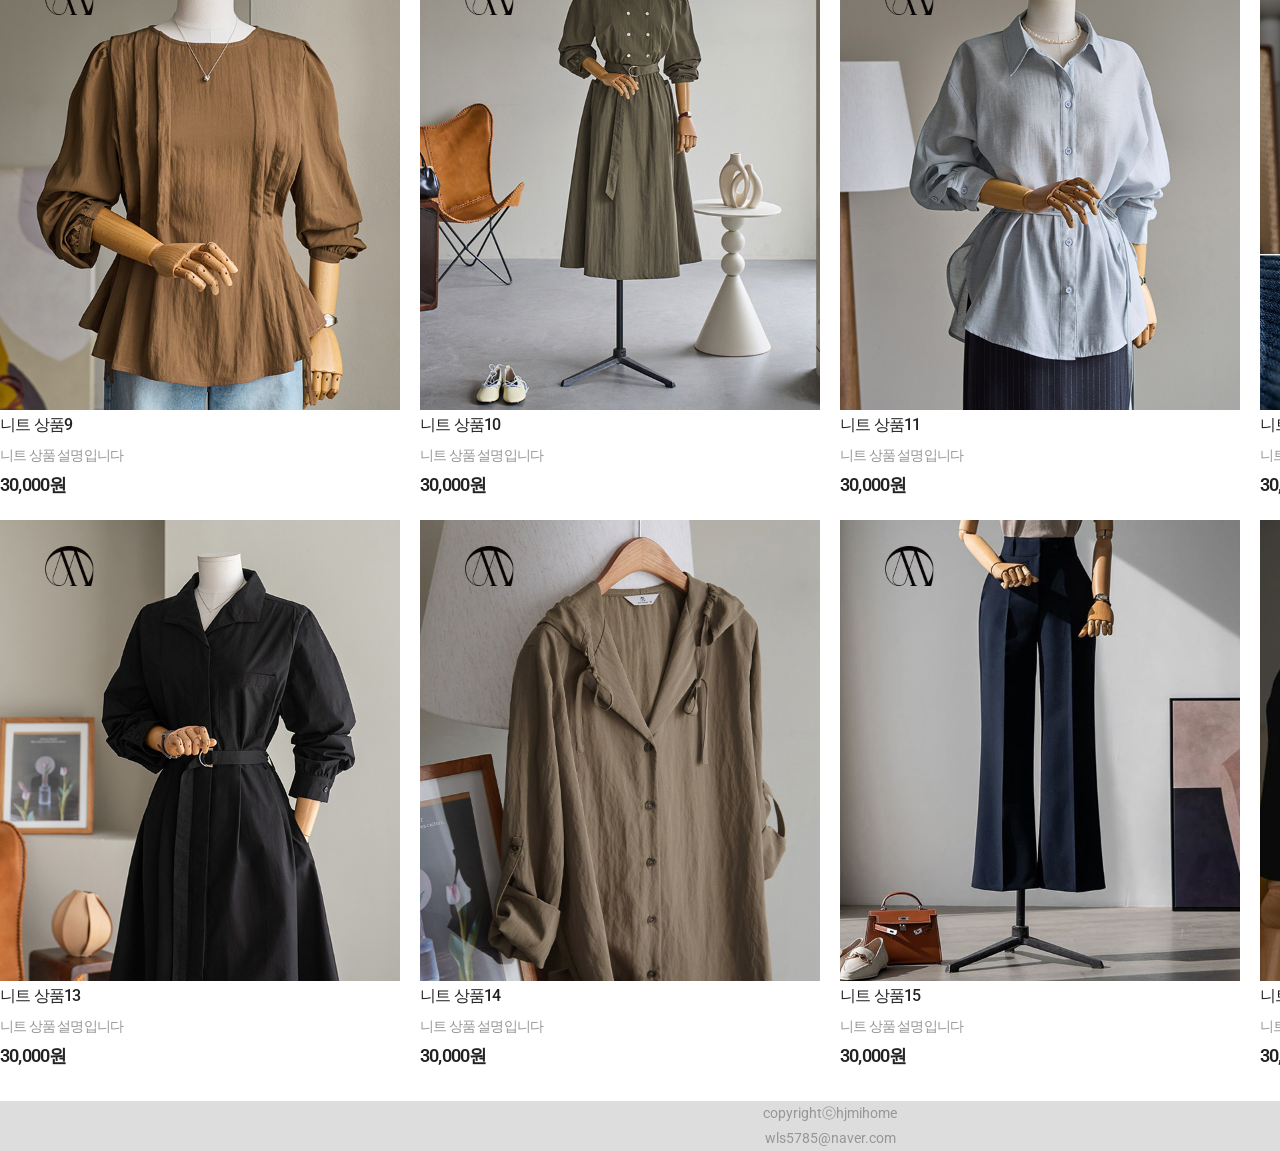
<file: knit.html>
<!DOCTYPE html>
<html lang="ko">
<head>
    <meta charset="UTF-8">
    <meta name="viewport" content="width=device-width, initial-scale=1.0">
    <title>니트 - 안나앤모드</title>
    <link href="css/초기화.css" rel="stylesheet" type="text/css">
    <link href="css/정답.css" rel="stylesheet" type="text/css">
</head>
<body>
    <!-- 전체감싸는 박스 -->
    <div id="wrap">
        <!-- 헤더 -->
        <div class="header">
            <!-- 로고 -->
            <div class="logo">
                <h1>
                    <a href="index.html">
                        <img src="img/logo.png" alt="안나앤모드 로고">
                    </a>
                </h1>
            </div>
            <!-- 메뉴 -->
            <div class="gnb">
                <ul class="clearfix">
                    <li>
                        <a href="new.html">
                            <h2>신상품</h2>
                        </a>
                    </li>
                    <li>
                        <a href="best.html">
                            <h2>인기상품</h2>
                        </a>
                    </li>
                    <li>
                        <a href="sale.html">
                            <h2>할인상품</h2>
                        </a>
                    </li>
                    <li>
                        <a href="outer.html">
                            <h2>아우터</h2>
                        </a>
                    </li>
                    <li>
                        <a href="onepiece.html">
                            <h2>원피스</h2>
                        </a>
                    </li>
                    <li class="on">
                        <a href="knit.html">
                            <h2>니트</h2>
                        </a>
                    </li>
                    <li>
                        <a href="blouse.html">
                            <h2>블라우스/셔츠</h2>
                        </a>
                    </li>
                    <li>
                        <a href="skirt.html">
                            <h2>스커트</h2>
                        </a>
                    </li>
                    <li>
                        <a href="pants.html">
                            <h2>팬츠</h2>
                        </a>
                    </li>
                    <li>
                        <a href="accessory.html">
                            <h2>악세서리</h2>
                        </a>
                    </li>
                </ul>
            </div>
        </div>

        <!-- 니트 상품 목록 (4x4) -->
        <div class="best">
            <div class="best_title">
                <h3>KNIT</h3>
                <p>니트</p>
            </div>
            <div class="best_item">
                <ul class="clearfix">
                    <li>
                        <a href="#none">
                            <span class="thumb"><img src="img/best/1.jpg" alt="상품1 이미지"></span>
                            <h4>니트 상품1</h4>
                            <p>니트 상품 설명입니다</p>
                            <span>30,000원</span>
                        </a>
                    </li>
                    <li>
                        <a href="#none">
                            <span class="thumb"><img src="img/best/2.jpg" alt="상품2 이미지"></span>
                            <h4>니트 상품2</h4>
                            <p>니트 상품 설명입니다</p>
                            <span>30,000원</span>
                        </a>
                    </li>
                    <li>
                        <a href="#none">
                            <span class="thumb"><img src="img/best/3.jpg" alt="상품3 이미지"></span>
                            <h4>니트 상품3</h4>
                            <p>니트 상품 설명입니다</p>
                            <span>30,000원</span>
                        </a>
                    </li>
                    <li>
                        <a href="#none">
                            <span class="thumb"><img src="img/best/4.jpg" alt="상품4 이미지"></span>
                            <h4>니트 상품4</h4>
                            <p>니트 상품 설명입니다</p>
                            <span>30,000원</span>
                        </a>
                    </li>
                    <li>
                        <a href="#none">
                            <span class="thumb"><img src="img/best/5.jpg" alt="상품5 이미지"></span>
                            <h4>니트 상품5</h4>
                            <p>니트 상품 설명입니다</p>
                            <span>30,000원</span>
                        </a>
                    </li>
                    <li>
                        <a href="#none">
                            <span class="thumb"><img src="img/best/6.jpg" alt="상품6 이미지"></span>
                            <h4>니트 상품6</h4>
                            <p>니트 상품 설명입니다</p>
                            <span>30,000원</span>
                        </a>
                    </li>
                    <li>
                        <a href="#none">
                            <span class="thumb"><img src="img/best/7.jpg" alt="상품7 이미지"></span>
                            <h4>니트 상품7</h4>
                            <p>니트 상품 설명입니다</p>
                            <span>30,000원</span>
                        </a>
                    </li>
                    <li>
                        <a href="#none">
                            <span class="thumb"><img src="img/best/8.jpg" alt="상품8 이미지"></span>
                            <h4>니트 상품8</h4>
                            <p>니트 상품 설명입니다</p>
                            <span>30,000원</span>
                        </a>
                    </li>
                    <li>
                        <a href="#none">
                            <span class="thumb"><img src="img/best/9.jpg" alt="상품9 이미지"></span>
                            <h4>니트 상품9</h4>
                            <p>니트 상품 설명입니다</p>
                            <span>30,000원</span>
                        </a>
                    </li>
                    <li>
                        <a href="#none">
                            <span class="thumb"><img src="img/best/10.jpg" alt="상품10 이미지"></span>
                            <h4>니트 상품10</h4>
                            <p>니트 상품 설명입니다</p>
                            <span>30,000원</span>
                        </a>
                    </li>
                    <li>
                        <a href="#none">
                            <span class="thumb"><img src="img/best/11.jpg" alt="상품11 이미지"></span>
                            <h4>니트 상품11</h4>
                            <p>니트 상품 설명입니다</p>
                            <span>30,000원</span>
                        </a>
                    </li>
                    <li>
                        <a href="#none">
                            <span class="thumb"><img src="img/best/12.jpg" alt="상품12 이미지"></span>
                            <h4>니트 상품12</h4>
                            <p>니트 상품 설명입니다</p>
                            <span>30,000원</span>
                        </a>
                    </li>
                    <li>
                        <a href="#none">
                            <span class="thumb"><img src="img/best/13.jpg" alt="상품13 이미지"></span>
                            <h4>니트 상품13</h4>
                            <p>니트 상품 설명입니다</p>
                            <span>30,000원</span>
                        </a>
                    </li>
                    <li>
                        <a href="#none">
                            <span class="thumb"><img src="img/best/14.jpg" alt="상품14 이미지"></span>
                            <h4>니트 상품14</h4>
                            <p>니트 상품 설명입니다</p>
                            <span>30,000원</span>
                        </a>
                    </li>
                    <li>
                        <a href="#none">
                            <span class="thumb"><img src="img/best/15.jpg" alt="상품15 이미지"></span>
                            <h4>니트 상품15</h4>
                            <p>니트 상품 설명입니다</p>
                            <span>30,000원</span>
                        </a>
                    </li>
                    <li>
                        <a href="#none">
                            <span class="thumb"><img src="img/best/16.jpg" alt="상품16 이미지"></span>
                            <h4>니트 상품16</h4>
                            <p>니트 상품 설명입니다</p>
                            <span>30,000원</span>
                        </a>
                    </li>
                </ul>
            </div>
        </div>

        <!-- 푸터 -->
        <div class="footer">
            <p>copyrightⓒhjmihome</p>
            <p>wls5785@naver.com</p>
        </div>
    </div>
</body>
</html>
</file>
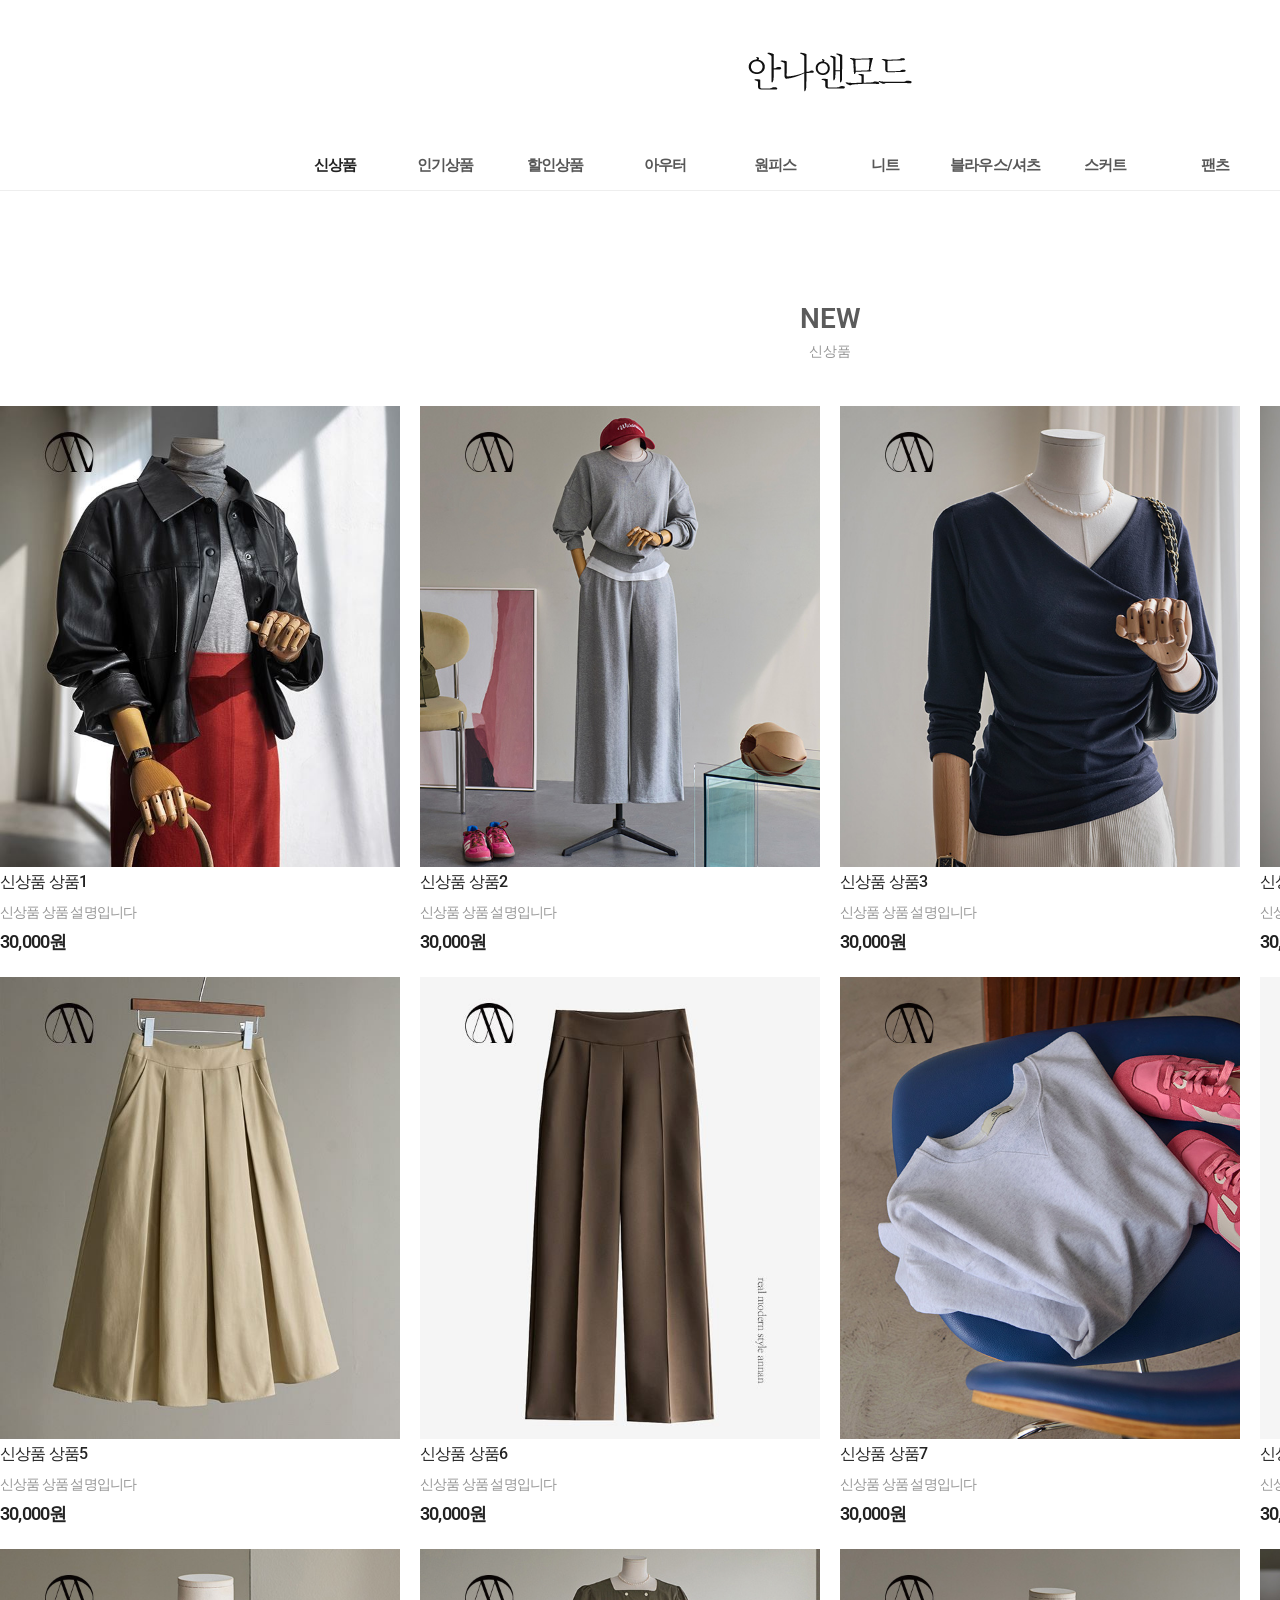
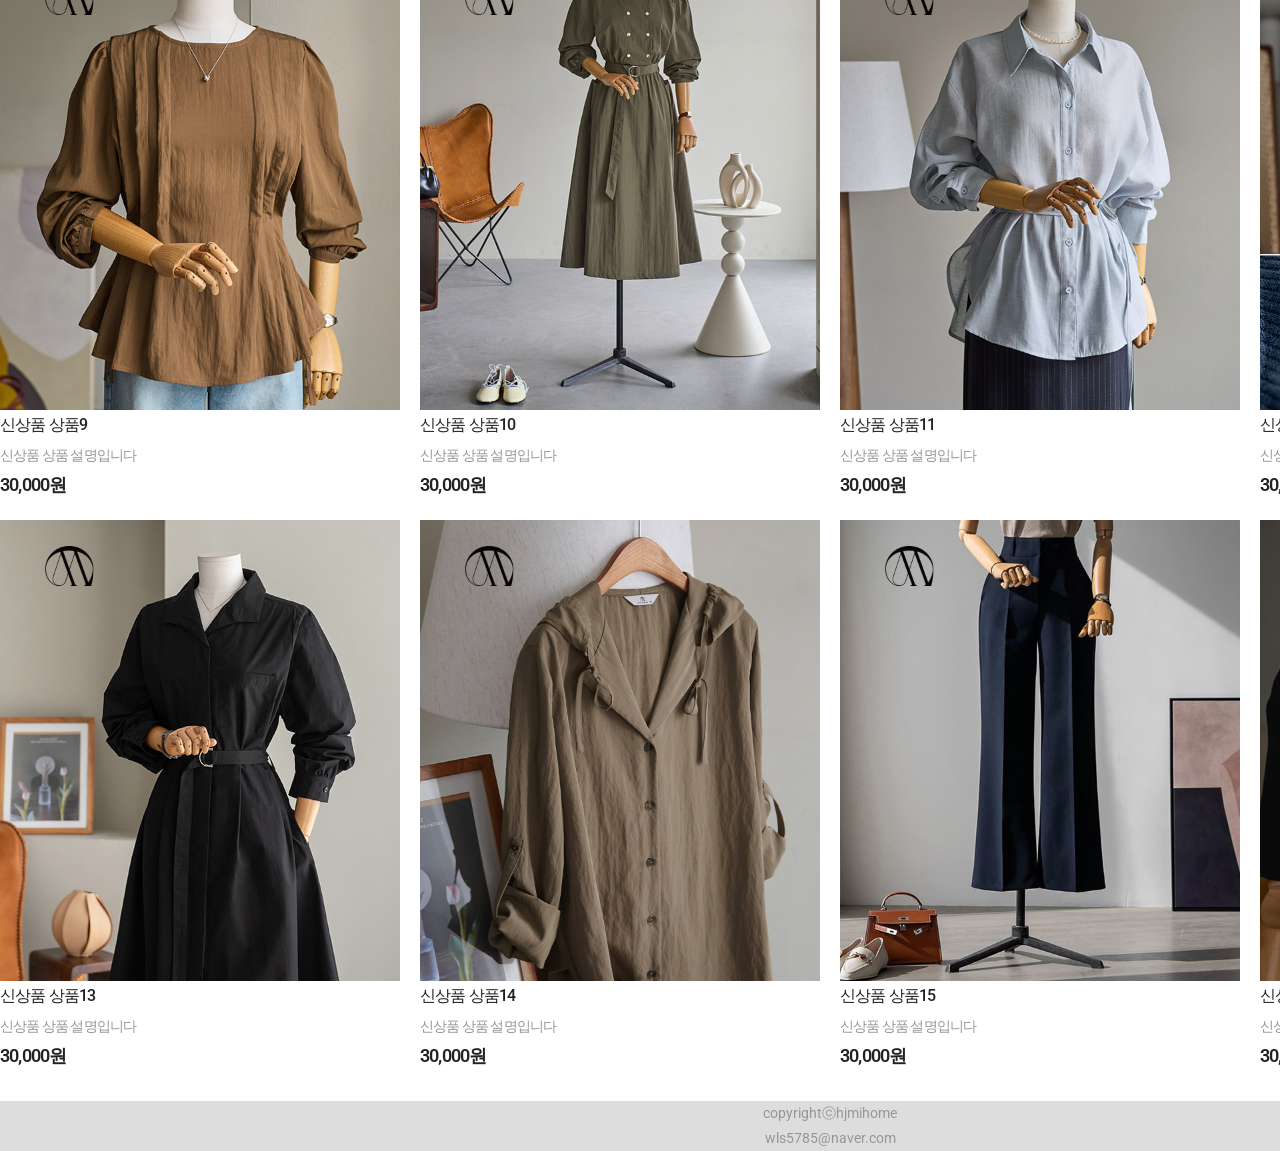
<file: new.html>
<!DOCTYPE html>
<html lang="ko">
<head>
    <meta charset="UTF-8">
    <meta name="viewport" content="width=device-width, initial-scale=1.0">
    <title>신상품 - 안나앤모드</title>
    <link href="css/초기화.css" rel="stylesheet" type="text/css">
    <link href="css/정답.css" rel="stylesheet" type="text/css">
</head>
<body>
    <!-- 전체감싸는 박스 -->
    <div id="wrap">
        <!-- 헤더 -->
        <div class="header">
            <!-- 로고 -->
            <div class="logo">
                <h1>
                    <a href="index.html">
                        <img src="img/logo.png" alt="안나앤모드 로고">
                    </a>
                </h1>
            </div>
            <!-- 메뉴 -->
            <div class="gnb">
                <ul class="clearfix">
                    <li class="on">
                        <a href="new.html">
                            <h2>신상품</h2>
                        </a>
                    </li>
                    <li>
                        <a href="best.html">
                            <h2>인기상품</h2>
                        </a>
                    </li>
                    <li>
                        <a href="sale.html">
                            <h2>할인상품</h2>
                        </a>
                    </li>
                    <li>
                        <a href="outer.html">
                            <h2>아우터</h2>
                        </a>
                    </li>
                    <li>
                        <a href="onepiece.html">
                            <h2>원피스</h2>
                        </a>
                    </li>
                    <li>
                        <a href="knit.html">
                            <h2>니트</h2>
                        </a>
                    </li>
                    <li>
                        <a href="blouse.html">
                            <h2>블라우스/셔츠</h2>
                        </a>
                    </li>
                    <li>
                        <a href="skirt.html">
                            <h2>스커트</h2>
                        </a>
                    </li>
                    <li>
                        <a href="pants.html">
                            <h2>팬츠</h2>
                        </a>
                    </li>
                    <li>
                        <a href="accessory.html">
                            <h2>악세서리</h2>
                        </a>
                    </li>
                </ul>
            </div>
        </div>

        <!-- 신상품 상품 목록 (4x4) -->
        <div class="best">
            <div class="best_title">
                <h3>NEW</h3>
                <p>신상품</p>
            </div>
            <div class="best_item">
                <ul class="clearfix">
                    <li>
                        <a href="#none">
                            <span class="thumb"><img src="img/best/1.jpg" alt="상품1 이미지"></span>
                            <h4>신상품 상품1</h4>
                            <p>신상품 상품 설명입니다</p>
                            <span>30,000원</span>
                        </a>
                    </li>
                    <li>
                        <a href="#none">
                            <span class="thumb"><img src="img/best/2.jpg" alt="상품2 이미지"></span>
                            <h4>신상품 상품2</h4>
                            <p>신상품 상품 설명입니다</p>
                            <span>30,000원</span>
                        </a>
                    </li>
                    <li>
                        <a href="#none">
                            <span class="thumb"><img src="img/best/3.jpg" alt="상품3 이미지"></span>
                            <h4>신상품 상품3</h4>
                            <p>신상품 상품 설명입니다</p>
                            <span>30,000원</span>
                        </a>
                    </li>
                    <li>
                        <a href="#none">
                            <span class="thumb"><img src="img/best/4.jpg" alt="상품4 이미지"></span>
                            <h4>신상품 상품4</h4>
                            <p>신상품 상품 설명입니다</p>
                            <span>30,000원</span>
                        </a>
                    </li>
                    <li>
                        <a href="#none">
                            <span class="thumb"><img src="img/best/5.jpg" alt="상품5 이미지"></span>
                            <h4>신상품 상품5</h4>
                            <p>신상품 상품 설명입니다</p>
                            <span>30,000원</span>
                        </a>
                    </li>
                    <li>
                        <a href="#none">
                            <span class="thumb"><img src="img/best/6.jpg" alt="상품6 이미지"></span>
                            <h4>신상품 상품6</h4>
                            <p>신상품 상품 설명입니다</p>
                            <span>30,000원</span>
                        </a>
                    </li>
                    <li>
                        <a href="#none">
                            <span class="thumb"><img src="img/best/7.jpg" alt="상품7 이미지"></span>
                            <h4>신상품 상품7</h4>
                            <p>신상품 상품 설명입니다</p>
                            <span>30,000원</span>
                        </a>
                    </li>
                    <li>
                        <a href="#none">
                            <span class="thumb"><img src="img/best/8.jpg" alt="상품8 이미지"></span>
                            <h4>신상품 상품8</h4>
                            <p>신상품 상품 설명입니다</p>
                            <span>30,000원</span>
                        </a>
                    </li>
                    <li>
                        <a href="#none">
                            <span class="thumb"><img src="img/best/9.jpg" alt="상품9 이미지"></span>
                            <h4>신상품 상품9</h4>
                            <p>신상품 상품 설명입니다</p>
                            <span>30,000원</span>
                        </a>
                    </li>
                    <li>
                        <a href="#none">
                            <span class="thumb"><img src="img/best/10.jpg" alt="상품10 이미지"></span>
                            <h4>신상품 상품10</h4>
                            <p>신상품 상품 설명입니다</p>
                            <span>30,000원</span>
                        </a>
                    </li>
                    <li>
                        <a href="#none">
                            <span class="thumb"><img src="img/best/11.jpg" alt="상품11 이미지"></span>
                            <h4>신상품 상품11</h4>
                            <p>신상품 상품 설명입니다</p>
                            <span>30,000원</span>
                        </a>
                    </li>
                    <li>
                        <a href="#none">
                            <span class="thumb"><img src="img/best/12.jpg" alt="상품12 이미지"></span>
                            <h4>신상품 상품12</h4>
                            <p>신상품 상품 설명입니다</p>
                            <span>30,000원</span>
                        </a>
                    </li>
                    <li>
                        <a href="#none">
                            <span class="thumb"><img src="img/best/13.jpg" alt="상품13 이미지"></span>
                            <h4>신상품 상품13</h4>
                            <p>신상품 상품 설명입니다</p>
                            <span>30,000원</span>
                        </a>
                    </li>
                    <li>
                        <a href="#none">
                            <span class="thumb"><img src="img/best/14.jpg" alt="상품14 이미지"></span>
                            <h4>신상품 상품14</h4>
                            <p>신상품 상품 설명입니다</p>
                            <span>30,000원</span>
                        </a>
                    </li>
                    <li>
                        <a href="#none">
                            <span class="thumb"><img src="img/best/15.jpg" alt="상품15 이미지"></span>
                            <h4>신상품 상품15</h4>
                            <p>신상품 상품 설명입니다</p>
                            <span>30,000원</span>
                        </a>
                    </li>
                    <li>
                        <a href="#none">
                            <span class="thumb"><img src="img/best/16.jpg" alt="상품16 이미지"></span>
                            <h4>신상품 상품16</h4>
                            <p>신상품 상품 설명입니다</p>
                            <span>30,000원</span>
                        </a>
                    </li>
                </ul>
            </div>
        </div>

        <!-- 푸터 -->
        <div class="footer">
            <p>copyrightⓒhjmihome</p>
            <p>wls5785@naver.com</p>
        </div>
    </div>
</body>
</html>
</file>
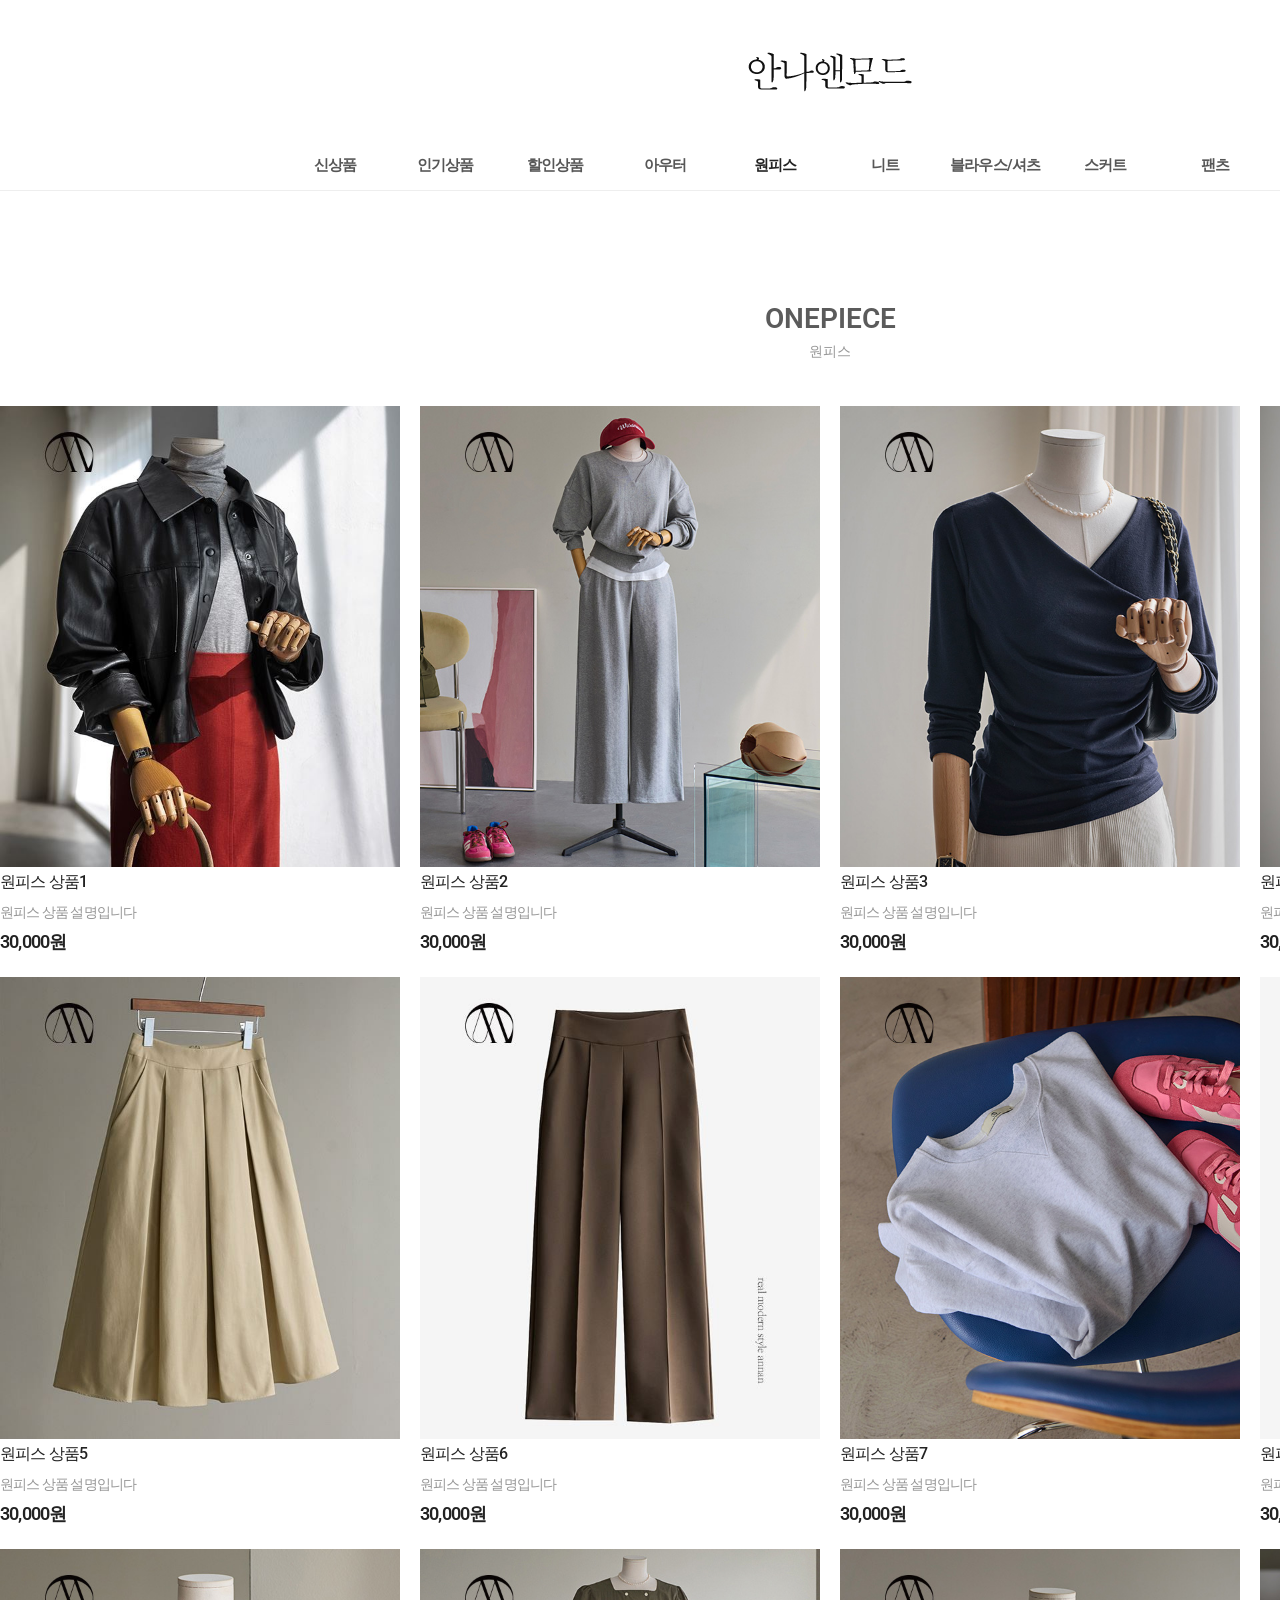
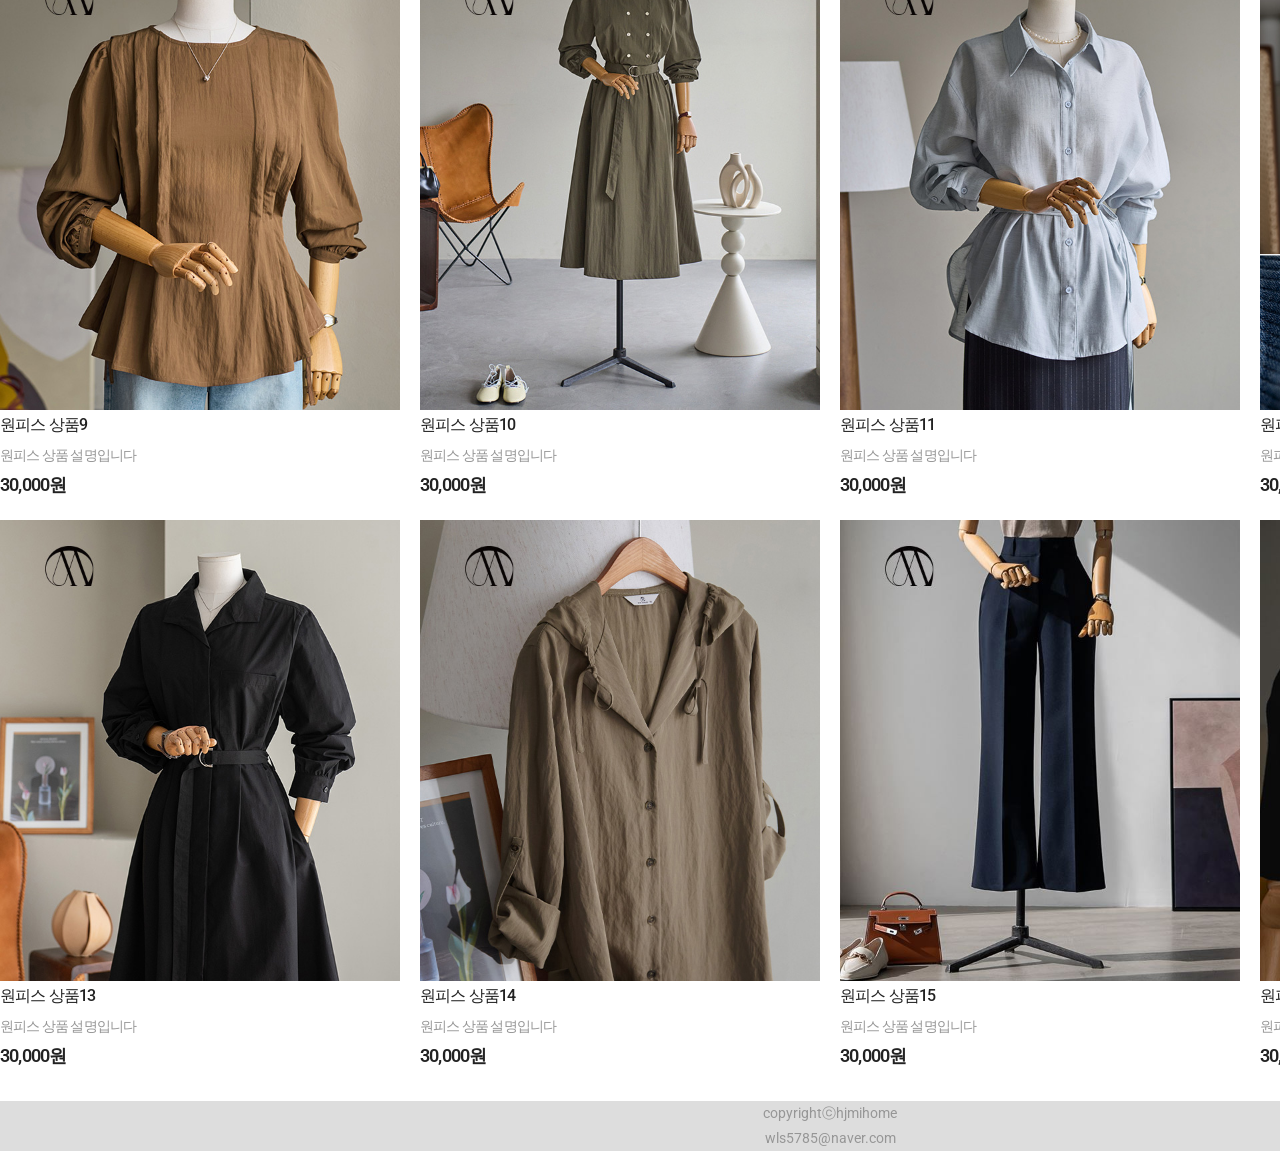
<file: onepiece.html>
<!DOCTYPE html>
<html lang="ko">
<head>
    <meta charset="UTF-8">
    <meta name="viewport" content="width=device-width, initial-scale=1.0">
    <title>원피스 - 안나앤모드</title>
    <link href="css/초기화.css" rel="stylesheet" type="text/css">
    <link href="css/정답.css" rel="stylesheet" type="text/css">
</head>
<body>
    <!-- 전체감싸는 박스 -->
    <div id="wrap">
        <!-- 헤더 -->
        <div class="header">
            <!-- 로고 -->
            <div class="logo">
                <h1>
                    <a href="index.html">
                        <img src="img/logo.png" alt="안나앤모드 로고">
                    </a>
                </h1>
            </div>
            <!-- 메뉴 -->
            <div class="gnb">
                <ul class="clearfix">
                    <li>
                        <a href="new.html">
                            <h2>신상품</h2>
                        </a>
                    </li>
                    <li>
                        <a href="best.html">
                            <h2>인기상품</h2>
                        </a>
                    </li>
                    <li>
                        <a href="sale.html">
                            <h2>할인상품</h2>
                        </a>
                    </li>
                    <li>
                        <a href="outer.html">
                            <h2>아우터</h2>
                        </a>
                    </li>
                    <li class="on">
                        <a href="onepiece.html">
                            <h2>원피스</h2>
                        </a>
                    </li>
                    <li>
                        <a href="knit.html">
                            <h2>니트</h2>
                        </a>
                    </li>
                    <li>
                        <a href="blouse.html">
                            <h2>블라우스/셔츠</h2>
                        </a>
                    </li>
                    <li>
                        <a href="skirt.html">
                            <h2>스커트</h2>
                        </a>
                    </li>
                    <li>
                        <a href="pants.html">
                            <h2>팬츠</h2>
                        </a>
                    </li>
                    <li>
                        <a href="accessory.html">
                            <h2>악세서리</h2>
                        </a>
                    </li>
                </ul>
            </div>
        </div>

        <!-- 원피스 상품 목록 (4x4) -->
        <div class="best">
            <div class="best_title">
                <h3>ONEPIECE</h3>
                <p>원피스</p>
            </div>
            <div class="best_item">
                <ul class="clearfix">
                    <li>
                        <a href="#none">
                            <span class="thumb"><img src="img/best/1.jpg" alt="상품1 이미지"></span>
                            <h4>원피스 상품1</h4>
                            <p>원피스 상품 설명입니다</p>
                            <span>30,000원</span>
                        </a>
                    </li>
                    <li>
                        <a href="#none">
                            <span class="thumb"><img src="img/best/2.jpg" alt="상품2 이미지"></span>
                            <h4>원피스 상품2</h4>
                            <p>원피스 상품 설명입니다</p>
                            <span>30,000원</span>
                        </a>
                    </li>
                    <li>
                        <a href="#none">
                            <span class="thumb"><img src="img/best/3.jpg" alt="상품3 이미지"></span>
                            <h4>원피스 상품3</h4>
                            <p>원피스 상품 설명입니다</p>
                            <span>30,000원</span>
                        </a>
                    </li>
                    <li>
                        <a href="#none">
                            <span class="thumb"><img src="img/best/4.jpg" alt="상품4 이미지"></span>
                            <h4>원피스 상품4</h4>
                            <p>원피스 상품 설명입니다</p>
                            <span>30,000원</span>
                        </a>
                    </li>
                    <li>
                        <a href="#none">
                            <span class="thumb"><img src="img/best/5.jpg" alt="상품5 이미지"></span>
                            <h4>원피스 상품5</h4>
                            <p>원피스 상품 설명입니다</p>
                            <span>30,000원</span>
                        </a>
                    </li>
                    <li>
                        <a href="#none">
                            <span class="thumb"><img src="img/best/6.jpg" alt="상품6 이미지"></span>
                            <h4>원피스 상품6</h4>
                            <p>원피스 상품 설명입니다</p>
                            <span>30,000원</span>
                        </a>
                    </li>
                    <li>
                        <a href="#none">
                            <span class="thumb"><img src="img/best/7.jpg" alt="상품7 이미지"></span>
                            <h4>원피스 상품7</h4>
                            <p>원피스 상품 설명입니다</p>
                            <span>30,000원</span>
                        </a>
                    </li>
                    <li>
                        <a href="#none">
                            <span class="thumb"><img src="img/best/8.jpg" alt="상품8 이미지"></span>
                            <h4>원피스 상품8</h4>
                            <p>원피스 상품 설명입니다</p>
                            <span>30,000원</span>
                        </a>
                    </li>
                    <li>
                        <a href="#none">
                            <span class="thumb"><img src="img/best/9.jpg" alt="상품9 이미지"></span>
                            <h4>원피스 상품9</h4>
                            <p>원피스 상품 설명입니다</p>
                            <span>30,000원</span>
                        </a>
                    </li>
                    <li>
                        <a href="#none">
                            <span class="thumb"><img src="img/best/10.jpg" alt="상품10 이미지"></span>
                            <h4>원피스 상품10</h4>
                            <p>원피스 상품 설명입니다</p>
                            <span>30,000원</span>
                        </a>
                    </li>
                    <li>
                        <a href="#none">
                            <span class="thumb"><img src="img/best/11.jpg" alt="상품11 이미지"></span>
                            <h4>원피스 상품11</h4>
                            <p>원피스 상품 설명입니다</p>
                            <span>30,000원</span>
                        </a>
                    </li>
                    <li>
                        <a href="#none">
                            <span class="thumb"><img src="img/best/12.jpg" alt="상품12 이미지"></span>
                            <h4>원피스 상품12</h4>
                            <p>원피스 상품 설명입니다</p>
                            <span>30,000원</span>
                        </a>
                    </li>
                    <li>
                        <a href="#none">
                            <span class="thumb"><img src="img/best/13.jpg" alt="상품13 이미지"></span>
                            <h4>원피스 상품13</h4>
                            <p>원피스 상품 설명입니다</p>
                            <span>30,000원</span>
                        </a>
                    </li>
                    <li>
                        <a href="#none">
                            <span class="thumb"><img src="img/best/14.jpg" alt="상품14 이미지"></span>
                            <h4>원피스 상품14</h4>
                            <p>원피스 상품 설명입니다</p>
                            <span>30,000원</span>
                        </a>
                    </li>
                    <li>
                        <a href="#none">
                            <span class="thumb"><img src="img/best/15.jpg" alt="상품15 이미지"></span>
                            <h4>원피스 상품15</h4>
                            <p>원피스 상품 설명입니다</p>
                            <span>30,000원</span>
                        </a>
                    </li>
                    <li>
                        <a href="#none">
                            <span class="thumb"><img src="img/best/16.jpg" alt="상품16 이미지"></span>
                            <h4>원피스 상품16</h4>
                            <p>원피스 상품 설명입니다</p>
                            <span>30,000원</span>
                        </a>
                    </li>
                </ul>
            </div>
        </div>

        <!-- 푸터 -->
        <div class="footer">
            <p>copyrightⓒhjmihome</p>
            <p>wls5785@naver.com</p>
        </div>
    </div>
</body>
</html>
</file>
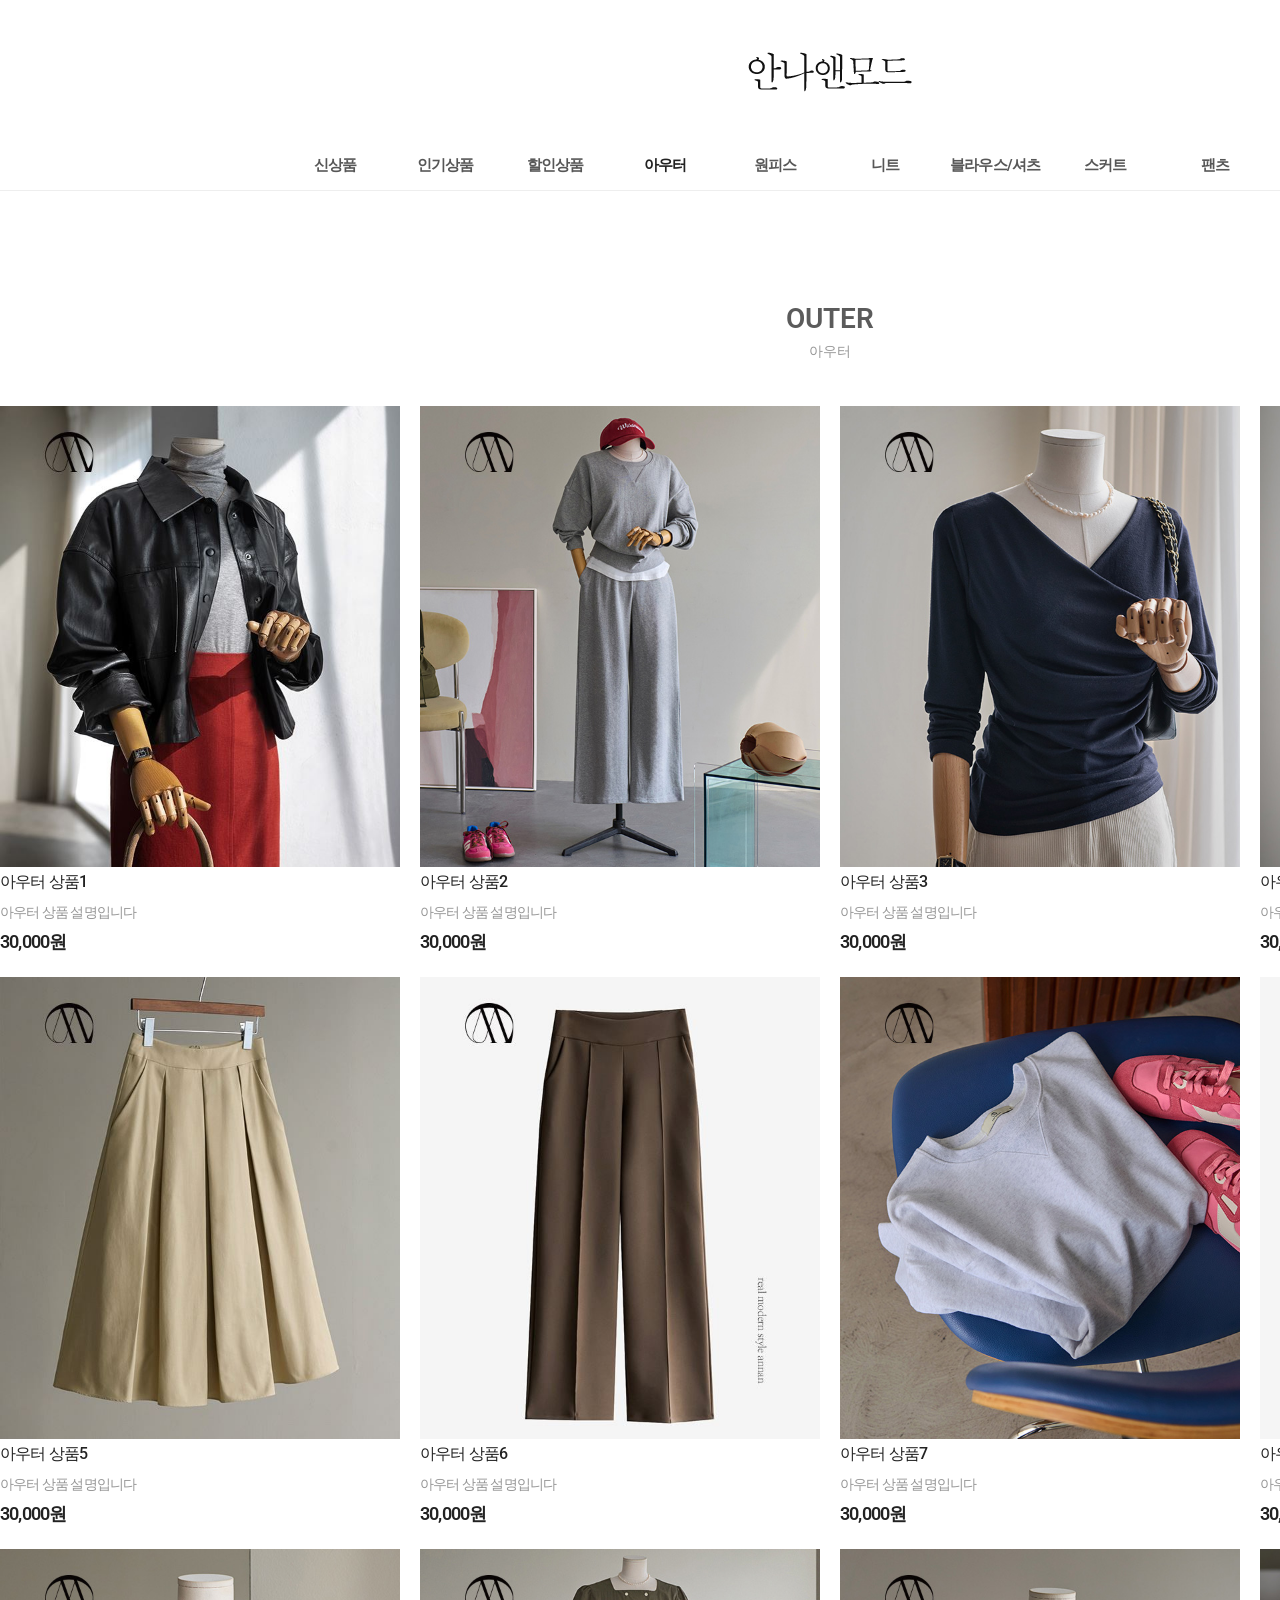
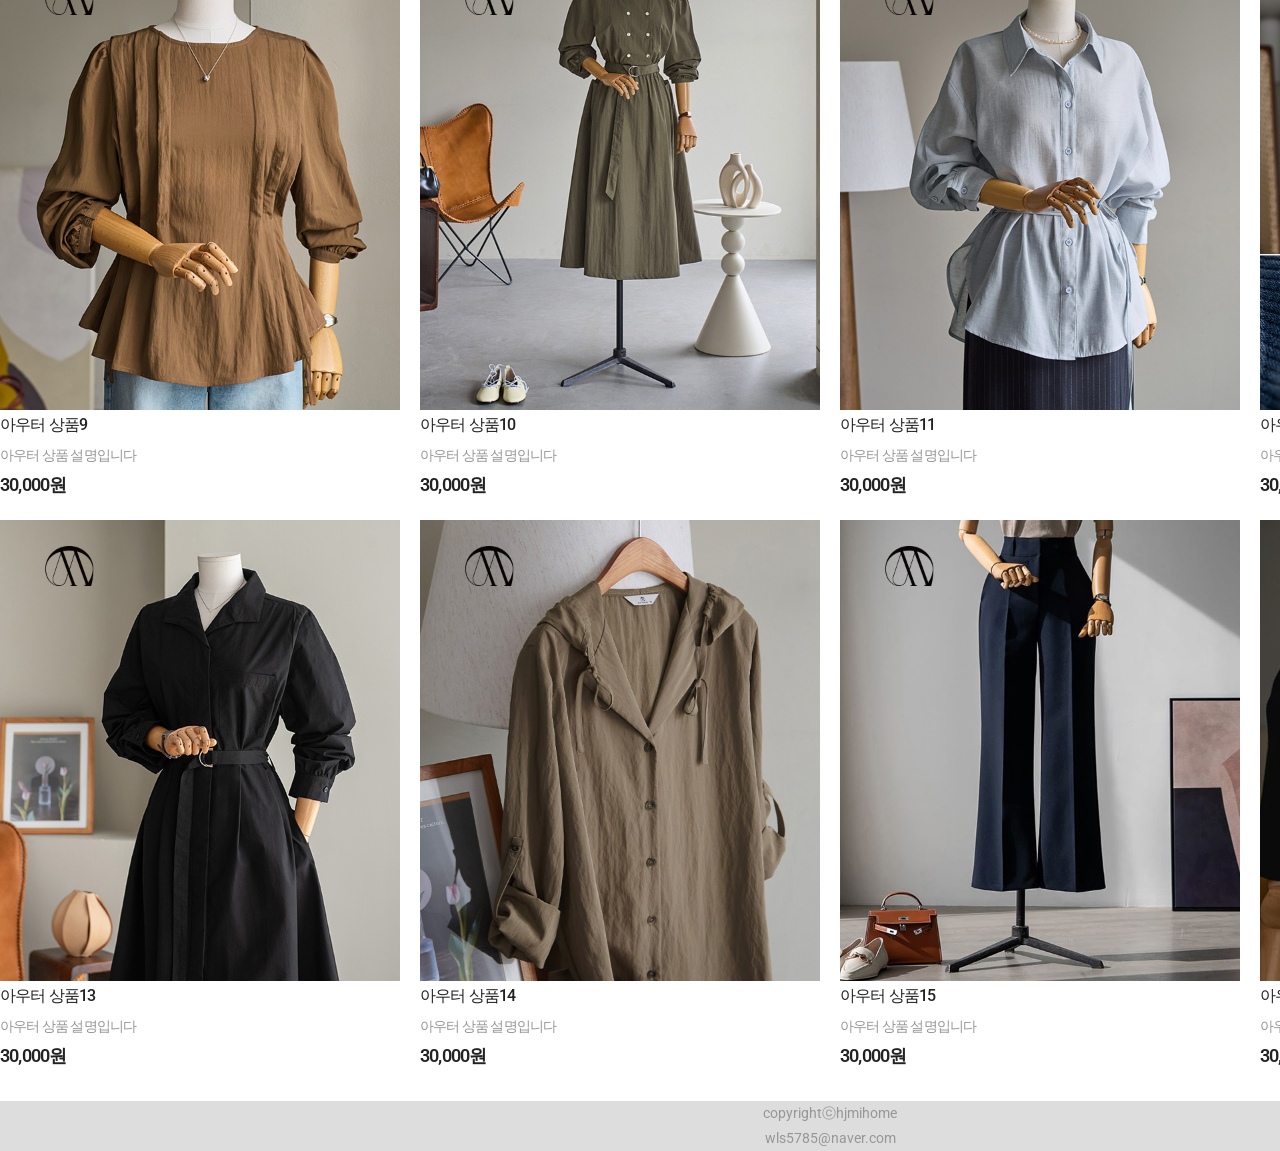
<file: outer.html>
<!DOCTYPE html>
<html lang="ko">
<head>
    <meta charset="UTF-8">
    <meta name="viewport" content="width=device-width, initial-scale=1.0">
    <title>아우터 - 안나앤모드</title>
    <link href="css/초기화.css" rel="stylesheet" type="text/css">
    <link href="css/정답.css" rel="stylesheet" type="text/css">
</head>
<body>
    <!-- 전체감싸는 박스 -->
    <div id="wrap">
        <!-- 헤더 -->
        <div class="header">
            <!-- 로고 -->
            <div class="logo">
                <h1>
                    <a href="index.html">
                        <img src="img/logo.png" alt="안나앤모드 로고">
                    </a>
                </h1>
            </div>
            <!-- 메뉴 -->
            <div class="gnb">
                <ul class="clearfix">
                    <li>
                        <a href="new.html">
                            <h2>신상품</h2>
                        </a>
                    </li>
                    <li>
                        <a href="best.html">
                            <h2>인기상품</h2>
                        </a>
                    </li>
                    <li>
                        <a href="sale.html">
                            <h2>할인상품</h2>
                        </a>
                    </li>
                    <li class="on">
                        <a href="outer.html">
                            <h2>아우터</h2>
                        </a>
                    </li>
                    <li>
                        <a href="onepiece.html">
                            <h2>원피스</h2>
                        </a>
                    </li>
                    <li>
                        <a href="knit.html">
                            <h2>니트</h2>
                        </a>
                    </li>
                    <li>
                        <a href="blouse.html">
                            <h2>블라우스/셔츠</h2>
                        </a>
                    </li>
                    <li>
                        <a href="skirt.html">
                            <h2>스커트</h2>
                        </a>
                    </li>
                    <li>
                        <a href="pants.html">
                            <h2>팬츠</h2>
                        </a>
                    </li>
                    <li>
                        <a href="accessory.html">
                            <h2>악세서리</h2>
                        </a>
                    </li>
                </ul>
            </div>
        </div>

        <!-- 아우터 상품 목록 (4x4) -->
        <div class="best">
            <div class="best_title">
                <h3>OUTER</h3>
                <p>아우터</p>
            </div>
            <div class="best_item">
                <ul class="clearfix">
                    <li>
                        <a href="#none">
                            <span class="thumb"><img src="img/best/1.jpg" alt="상품1 이미지"></span>
                            <h4>아우터 상품1</h4>
                            <p>아우터 상품 설명입니다</p>
                            <span>30,000원</span>
                        </a>
                    </li>
                    <li>
                        <a href="#none">
                            <span class="thumb"><img src="img/best/2.jpg" alt="상품2 이미지"></span>
                            <h4>아우터 상품2</h4>
                            <p>아우터 상품 설명입니다</p>
                            <span>30,000원</span>
                        </a>
                    </li>
                    <li>
                        <a href="#none">
                            <span class="thumb"><img src="img/best/3.jpg" alt="상품3 이미지"></span>
                            <h4>아우터 상품3</h4>
                            <p>아우터 상품 설명입니다</p>
                            <span>30,000원</span>
                        </a>
                    </li>
                    <li>
                        <a href="#none">
                            <span class="thumb"><img src="img/best/4.jpg" alt="상품4 이미지"></span>
                            <h4>아우터 상품4</h4>
                            <p>아우터 상품 설명입니다</p>
                            <span>30,000원</span>
                        </a>
                    </li>
                    <li>
                        <a href="#none">
                            <span class="thumb"><img src="img/best/5.jpg" alt="상품5 이미지"></span>
                            <h4>아우터 상품5</h4>
                            <p>아우터 상품 설명입니다</p>
                            <span>30,000원</span>
                        </a>
                    </li>
                    <li>
                        <a href="#none">
                            <span class="thumb"><img src="img/best/6.jpg" alt="상품6 이미지"></span>
                            <h4>아우터 상품6</h4>
                            <p>아우터 상품 설명입니다</p>
                            <span>30,000원</span>
                        </a>
                    </li>
                    <li>
                        <a href="#none">
                            <span class="thumb"><img src="img/best/7.jpg" alt="상품7 이미지"></span>
                            <h4>아우터 상품7</h4>
                            <p>아우터 상품 설명입니다</p>
                            <span>30,000원</span>
                        </a>
                    </li>
                    <li>
                        <a href="#none">
                            <span class="thumb"><img src="img/best/8.jpg" alt="상품8 이미지"></span>
                            <h4>아우터 상품8</h4>
                            <p>아우터 상품 설명입니다</p>
                            <span>30,000원</span>
                        </a>
                    </li>
                    <li>
                        <a href="#none">
                            <span class="thumb"><img src="img/best/9.jpg" alt="상품9 이미지"></span>
                            <h4>아우터 상품9</h4>
                            <p>아우터 상품 설명입니다</p>
                            <span>30,000원</span>
                        </a>
                    </li>
                    <li>
                        <a href="#none">
                            <span class="thumb"><img src="img/best/10.jpg" alt="상품10 이미지"></span>
                            <h4>아우터 상품10</h4>
                            <p>아우터 상품 설명입니다</p>
                            <span>30,000원</span>
                        </a>
                    </li>
                    <li>
                        <a href="#none">
                            <span class="thumb"><img src="img/best/11.jpg" alt="상품11 이미지"></span>
                            <h4>아우터 상품11</h4>
                            <p>아우터 상품 설명입니다</p>
                            <span>30,000원</span>
                        </a>
                    </li>
                    <li>
                        <a href="#none">
                            <span class="thumb"><img src="img/best/12.jpg" alt="상품12 이미지"></span>
                            <h4>아우터 상품12</h4>
                            <p>아우터 상품 설명입니다</p>
                            <span>30,000원</span>
                        </a>
                    </li>
                    <li>
                        <a href="#none">
                            <span class="thumb"><img src="img/best/13.jpg" alt="상품13 이미지"></span>
                            <h4>아우터 상품13</h4>
                            <p>아우터 상품 설명입니다</p>
                            <span>30,000원</span>
                        </a>
                    </li>
                    <li>
                        <a href="#none">
                            <span class="thumb"><img src="img/best/14.jpg" alt="상품14 이미지"></span>
                            <h4>아우터 상품14</h4>
                            <p>아우터 상품 설명입니다</p>
                            <span>30,000원</span>
                        </a>
                    </li>
                    <li>
                        <a href="#none">
                            <span class="thumb"><img src="img/best/15.jpg" alt="상품15 이미지"></span>
                            <h4>아우터 상품15</h4>
                            <p>아우터 상품 설명입니다</p>
                            <span>30,000원</span>
                        </a>
                    </li>
                    <li>
                        <a href="#none">
                            <span class="thumb"><img src="img/best/16.jpg" alt="상품16 이미지"></span>
                            <h4>아우터 상품16</h4>
                            <p>아우터 상품 설명입니다</p>
                            <span>30,000원</span>
                        </a>
                    </li>
                </ul>
            </div>
        </div>

        <!-- 푸터 -->
        <div class="footer">
            <p>copyrightⓒhjmihome</p>
            <p>wls5785@naver.com</p>
        </div>
    </div>
</body>
</html>
</file>
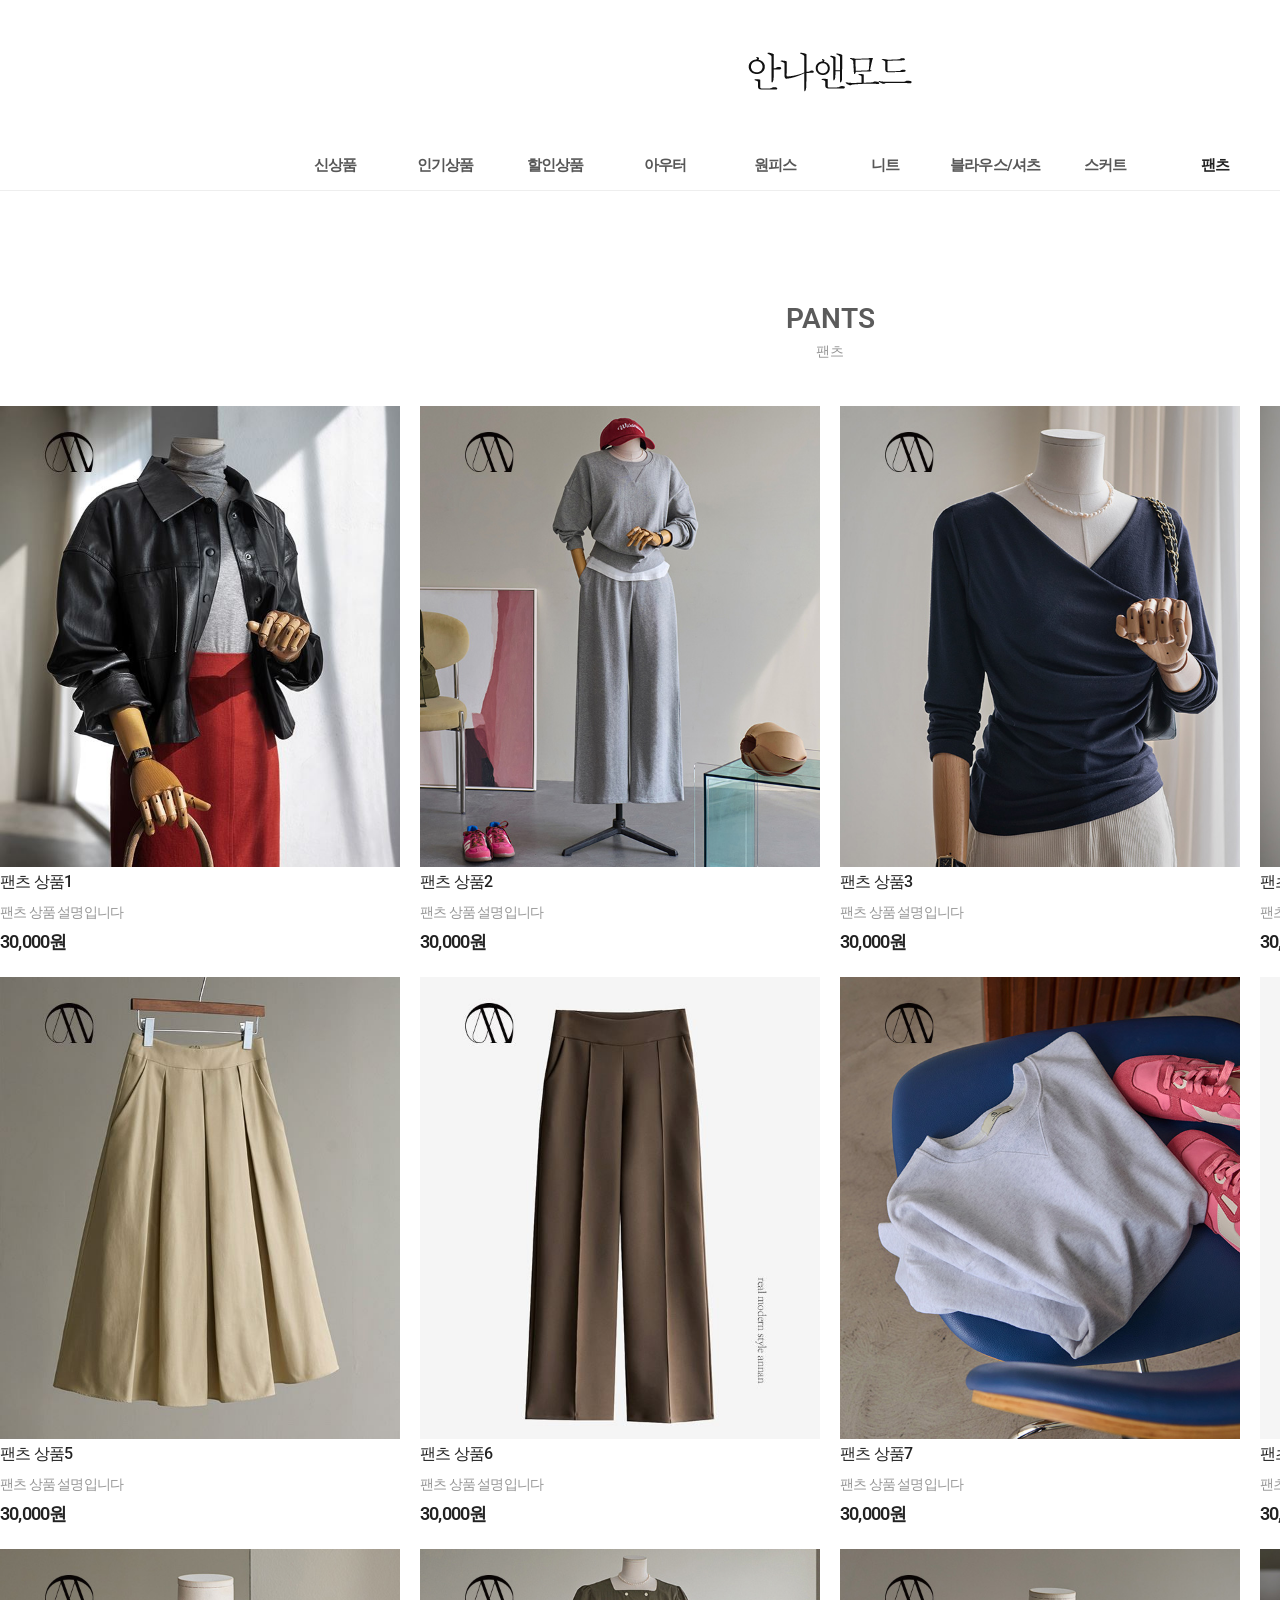
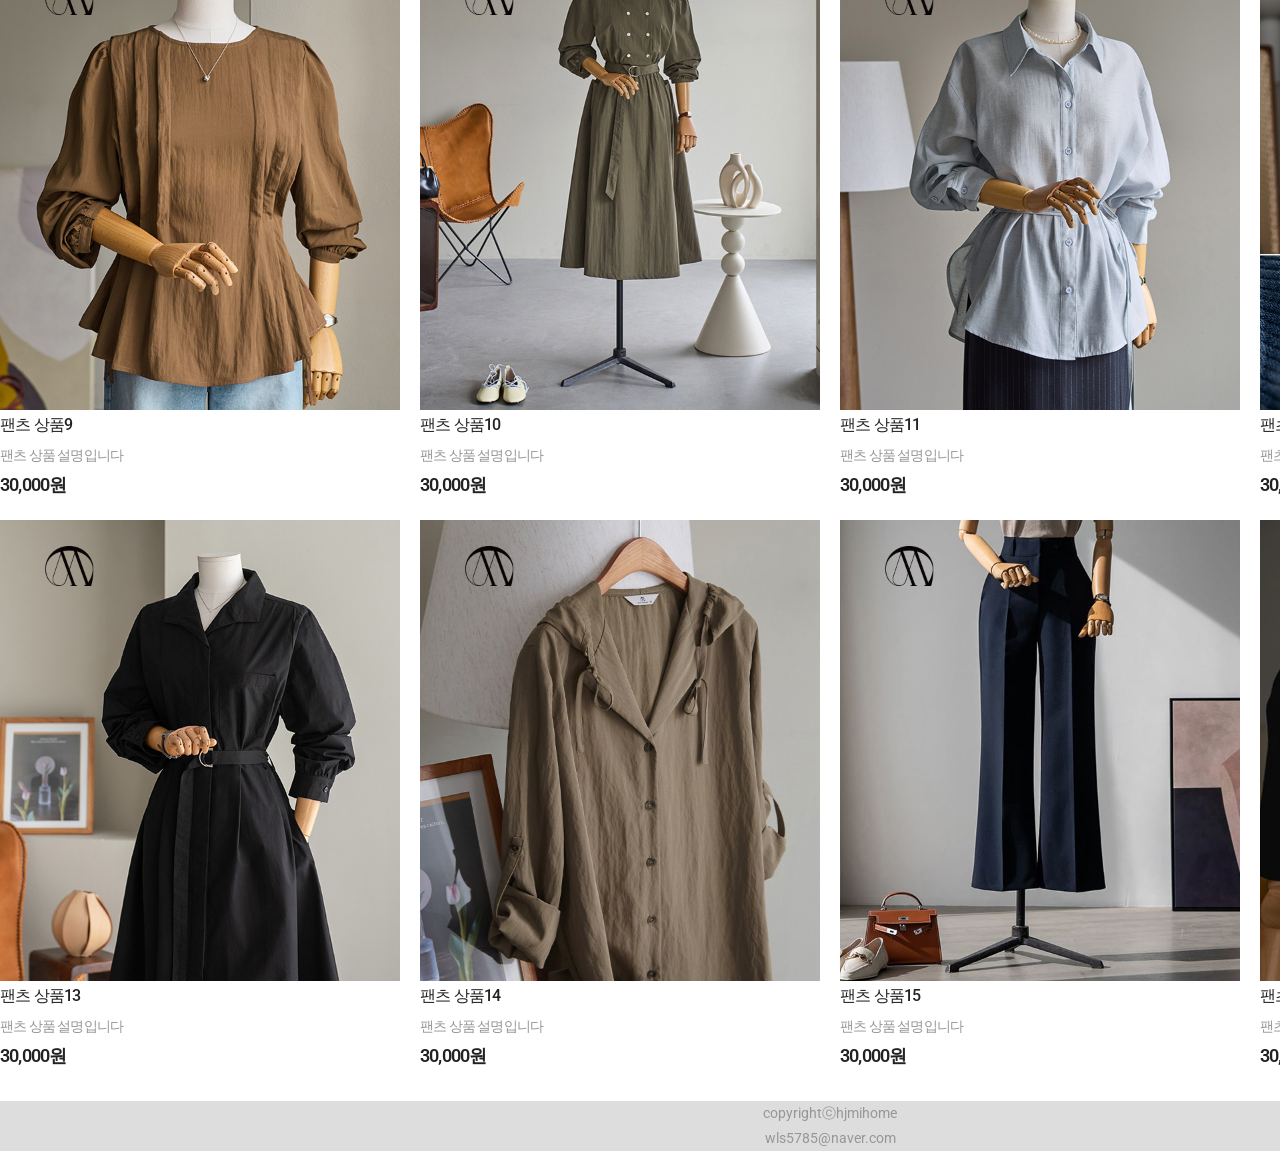
<file: pants.html>
<!DOCTYPE html>
<html lang="ko">
<head>
    <meta charset="UTF-8">
    <meta name="viewport" content="width=device-width, initial-scale=1.0">
    <title>팬츠 - 안나앤모드</title>
    <link href="css/초기화.css" rel="stylesheet" type="text/css">
    <link href="css/정답.css" rel="stylesheet" type="text/css">
</head>
<body>
    <!-- 전체감싸는 박스 -->
    <div id="wrap">
        <!-- 헤더 -->
        <div class="header">
            <!-- 로고 -->
            <div class="logo">
                <h1>
                    <a href="index.html">
                        <img src="img/logo.png" alt="안나앤모드 로고">
                    </a>
                </h1>
            </div>
            <!-- 메뉴 -->
            <div class="gnb">
                <ul class="clearfix">
                    <li>
                        <a href="new.html">
                            <h2>신상품</h2>
                        </a>
                    </li>
                    <li>
                        <a href="best.html">
                            <h2>인기상품</h2>
                        </a>
                    </li>
                    <li>
                        <a href="sale.html">
                            <h2>할인상품</h2>
                        </a>
                    </li>
                    <li>
                        <a href="outer.html">
                            <h2>아우터</h2>
                        </a>
                    </li>
                    <li>
                        <a href="onepiece.html">
                            <h2>원피스</h2>
                        </a>
                    </li>
                    <li>
                        <a href="knit.html">
                            <h2>니트</h2>
                        </a>
                    </li>
                    <li>
                        <a href="blouse.html">
                            <h2>블라우스/셔츠</h2>
                        </a>
                    </li>
                    <li>
                        <a href="skirt.html">
                            <h2>스커트</h2>
                        </a>
                    </li>
                    <li class="on">
                        <a href="pants.html">
                            <h2>팬츠</h2>
                        </a>
                    </li>
                    <li>
                        <a href="accessory.html">
                            <h2>악세서리</h2>
                        </a>
                    </li>
                </ul>
            </div>
        </div>

        <!-- 팬츠 상품 목록 (4x4) -->
        <div class="best">
            <div class="best_title">
                <h3>PANTS</h3>
                <p>팬츠</p>
            </div>
            <div class="best_item">
                <ul class="clearfix">
                    <li>
                        <a href="#none">
                            <span class="thumb"><img src="img/best/1.jpg" alt="상품1 이미지"></span>
                            <h4>팬츠 상품1</h4>
                            <p>팬츠 상품 설명입니다</p>
                            <span>30,000원</span>
                        </a>
                    </li>
                    <li>
                        <a href="#none">
                            <span class="thumb"><img src="img/best/2.jpg" alt="상품2 이미지"></span>
                            <h4>팬츠 상품2</h4>
                            <p>팬츠 상품 설명입니다</p>
                            <span>30,000원</span>
                        </a>
                    </li>
                    <li>
                        <a href="#none">
                            <span class="thumb"><img src="img/best/3.jpg" alt="상품3 이미지"></span>
                            <h4>팬츠 상품3</h4>
                            <p>팬츠 상품 설명입니다</p>
                            <span>30,000원</span>
                        </a>
                    </li>
                    <li>
                        <a href="#none">
                            <span class="thumb"><img src="img/best/4.jpg" alt="상품4 이미지"></span>
                            <h4>팬츠 상품4</h4>
                            <p>팬츠 상품 설명입니다</p>
                            <span>30,000원</span>
                        </a>
                    </li>
                    <li>
                        <a href="#none">
                            <span class="thumb"><img src="img/best/5.jpg" alt="상품5 이미지"></span>
                            <h4>팬츠 상품5</h4>
                            <p>팬츠 상품 설명입니다</p>
                            <span>30,000원</span>
                        </a>
                    </li>
                    <li>
                        <a href="#none">
                            <span class="thumb"><img src="img/best/6.jpg" alt="상품6 이미지"></span>
                            <h4>팬츠 상품6</h4>
                            <p>팬츠 상품 설명입니다</p>
                            <span>30,000원</span>
                        </a>
                    </li>
                    <li>
                        <a href="#none">
                            <span class="thumb"><img src="img/best/7.jpg" alt="상품7 이미지"></span>
                            <h4>팬츠 상품7</h4>
                            <p>팬츠 상품 설명입니다</p>
                            <span>30,000원</span>
                        </a>
                    </li>
                    <li>
                        <a href="#none">
                            <span class="thumb"><img src="img/best/8.jpg" alt="상품8 이미지"></span>
                            <h4>팬츠 상품8</h4>
                            <p>팬츠 상품 설명입니다</p>
                            <span>30,000원</span>
                        </a>
                    </li>
                    <li>
                        <a href="#none">
                            <span class="thumb"><img src="img/best/9.jpg" alt="상품9 이미지"></span>
                            <h4>팬츠 상품9</h4>
                            <p>팬츠 상품 설명입니다</p>
                            <span>30,000원</span>
                        </a>
                    </li>
                    <li>
                        <a href="#none">
                            <span class="thumb"><img src="img/best/10.jpg" alt="상품10 이미지"></span>
                            <h4>팬츠 상품10</h4>
                            <p>팬츠 상품 설명입니다</p>
                            <span>30,000원</span>
                        </a>
                    </li>
                    <li>
                        <a href="#none">
                            <span class="thumb"><img src="img/best/11.jpg" alt="상품11 이미지"></span>
                            <h4>팬츠 상품11</h4>
                            <p>팬츠 상품 설명입니다</p>
                            <span>30,000원</span>
                        </a>
                    </li>
                    <li>
                        <a href="#none">
                            <span class="thumb"><img src="img/best/12.jpg" alt="상품12 이미지"></span>
                            <h4>팬츠 상품12</h4>
                            <p>팬츠 상품 설명입니다</p>
                            <span>30,000원</span>
                        </a>
                    </li>
                    <li>
                        <a href="#none">
                            <span class="thumb"><img src="img/best/13.jpg" alt="상품13 이미지"></span>
                            <h4>팬츠 상품13</h4>
                            <p>팬츠 상품 설명입니다</p>
                            <span>30,000원</span>
                        </a>
                    </li>
                    <li>
                        <a href="#none">
                            <span class="thumb"><img src="img/best/14.jpg" alt="상품14 이미지"></span>
                            <h4>팬츠 상품14</h4>
                            <p>팬츠 상품 설명입니다</p>
                            <span>30,000원</span>
                        </a>
                    </li>
                    <li>
                        <a href="#none">
                            <span class="thumb"><img src="img/best/15.jpg" alt="상품15 이미지"></span>
                            <h4>팬츠 상품15</h4>
                            <p>팬츠 상품 설명입니다</p>
                            <span>30,000원</span>
                        </a>
                    </li>
                    <li>
                        <a href="#none">
                            <span class="thumb"><img src="img/best/16.jpg" alt="상품16 이미지"></span>
                            <h4>팬츠 상품16</h4>
                            <p>팬츠 상품 설명입니다</p>
                            <span>30,000원</span>
                        </a>
                    </li>
                </ul>
            </div>
        </div>

        <!-- 푸터 -->
        <div class="footer">
            <p>copyrightⓒhjmihome</p>
            <p>wls5785@naver.com</p>
        </div>
    </div>
</body>
</html>
</file>
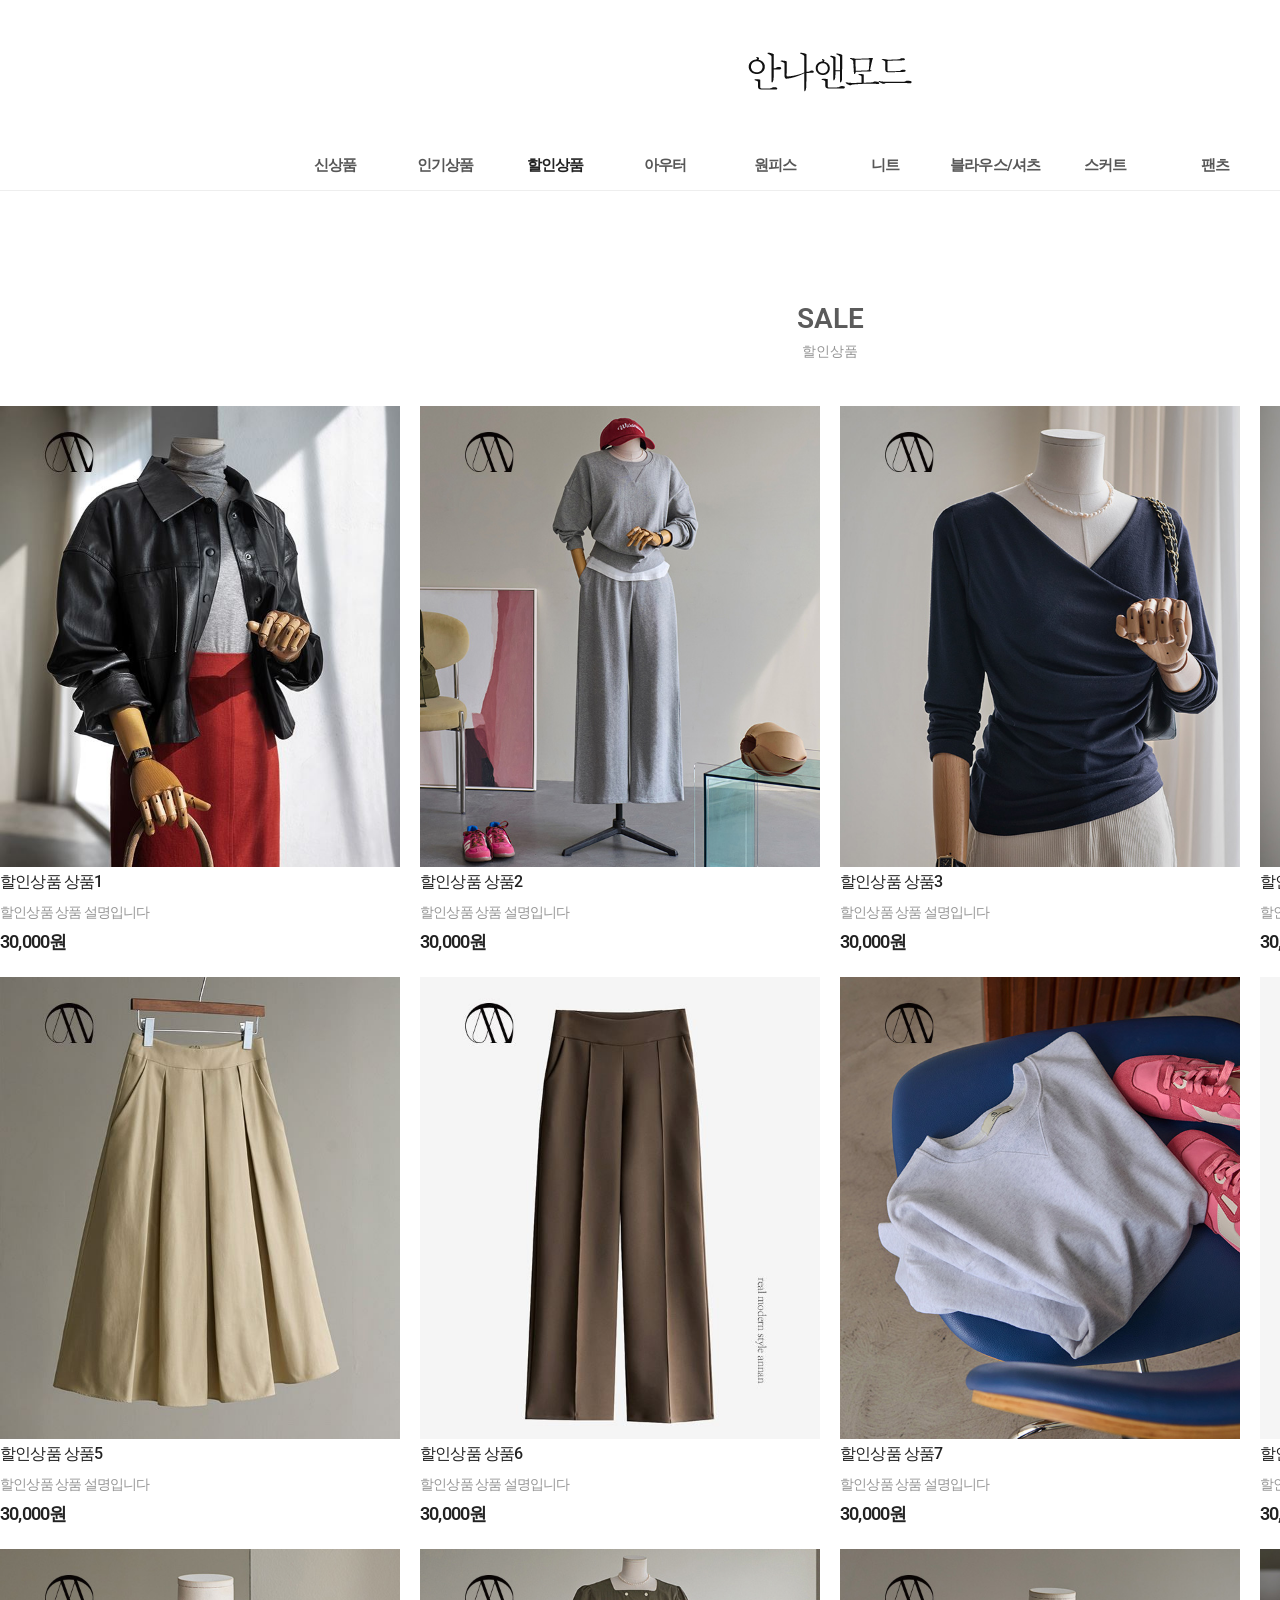
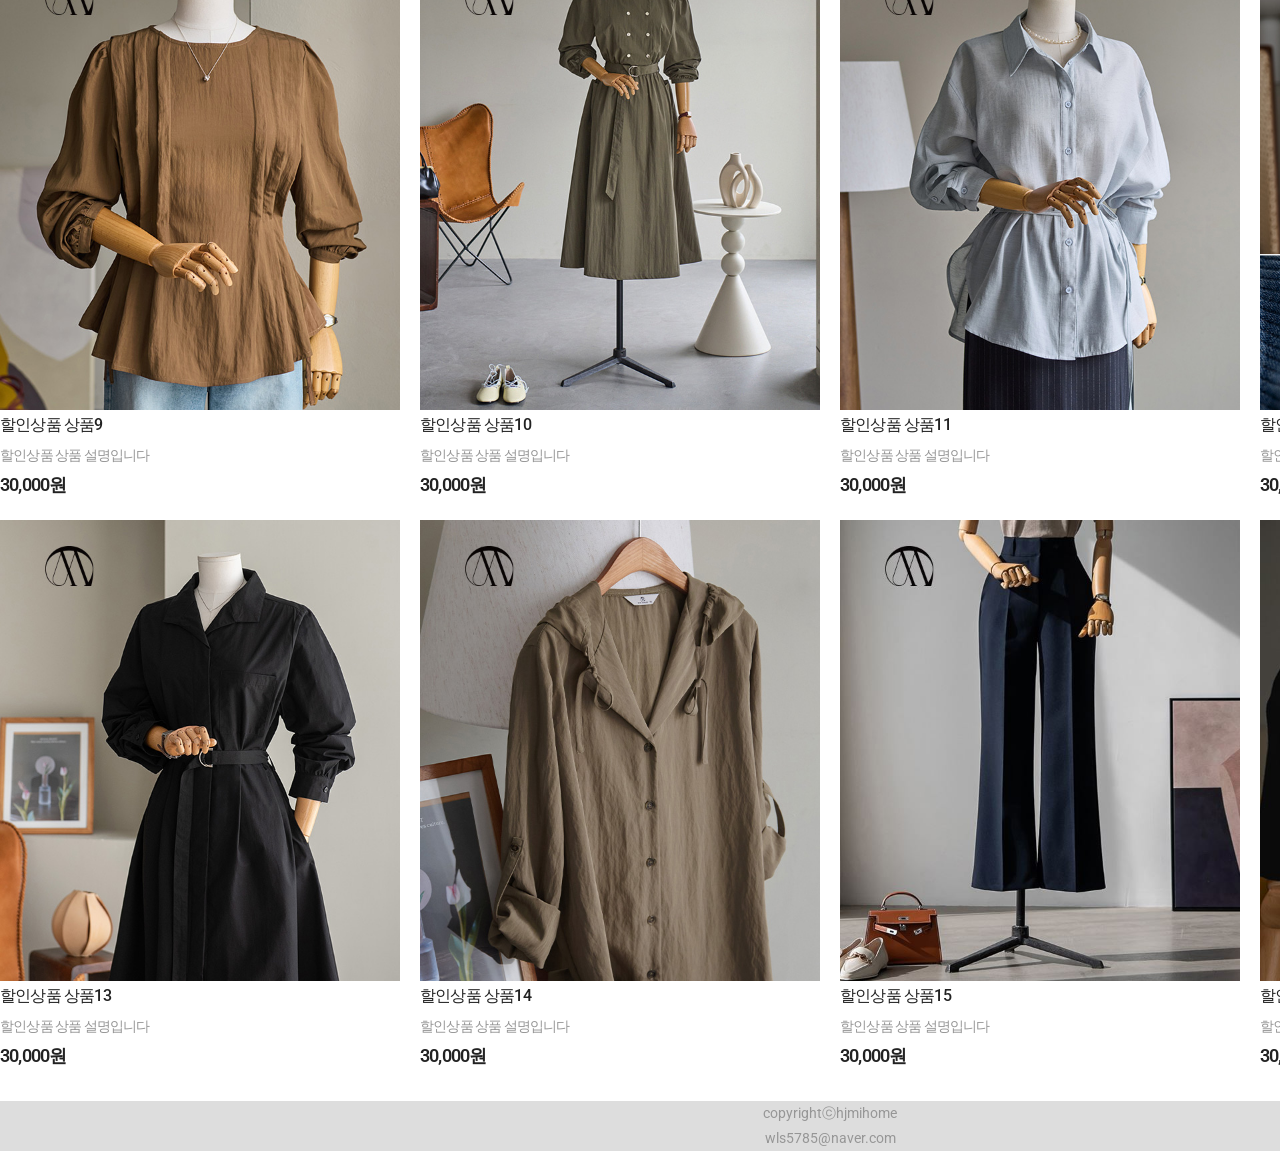
<file: sale.html>
<!DOCTYPE html>
<html lang="ko">
<head>
    <meta charset="UTF-8">
    <meta name="viewport" content="width=device-width, initial-scale=1.0">
    <title>할인상품 - 안나앤모드</title>
    <link href="css/초기화.css" rel="stylesheet" type="text/css">
    <link href="css/정답.css" rel="stylesheet" type="text/css">
</head>
<body>
    <!-- 전체감싸는 박스 -->
    <div id="wrap">
        <!-- 헤더 -->
        <div class="header">
            <!-- 로고 -->
            <div class="logo">
                <h1>
                    <a href="index.html">
                        <img src="img/logo.png" alt="안나앤모드 로고">
                    </a>
                </h1>
            </div>
            <!-- 메뉴 -->
            <div class="gnb">
                <ul class="clearfix">
                    <li>
                        <a href="new.html">
                            <h2>신상품</h2>
                        </a>
                    </li>
                    <li>
                        <a href="best.html">
                            <h2>인기상품</h2>
                        </a>
                    </li>
                    <li class="on">
                        <a href="sale.html">
                            <h2>할인상품</h2>
                        </a>
                    </li>
                    <li>
                        <a href="outer.html">
                            <h2>아우터</h2>
                        </a>
                    </li>
                    <li>
                        <a href="onepiece.html">
                            <h2>원피스</h2>
                        </a>
                    </li>
                    <li>
                        <a href="knit.html">
                            <h2>니트</h2>
                        </a>
                    </li>
                    <li>
                        <a href="blouse.html">
                            <h2>블라우스/셔츠</h2>
                        </a>
                    </li>
                    <li>
                        <a href="skirt.html">
                            <h2>스커트</h2>
                        </a>
                    </li>
                    <li>
                        <a href="pants.html">
                            <h2>팬츠</h2>
                        </a>
                    </li>
                    <li>
                        <a href="accessory.html">
                            <h2>악세서리</h2>
                        </a>
                    </li>
                </ul>
            </div>
        </div>

        <!-- 할인상품 상품 목록 (4x4) -->
        <div class="best">
            <div class="best_title">
                <h3>SALE</h3>
                <p>할인상품</p>
            </div>
            <div class="best_item">
                <ul class="clearfix">
                    <li>
                        <a href="#none">
                            <span class="thumb"><img src="img/best/1.jpg" alt="상품1 이미지"></span>
                            <h4>할인상품 상품1</h4>
                            <p>할인상품 상품 설명입니다</p>
                            <span>30,000원</span>
                        </a>
                    </li>
                    <li>
                        <a href="#none">
                            <span class="thumb"><img src="img/best/2.jpg" alt="상품2 이미지"></span>
                            <h4>할인상품 상품2</h4>
                            <p>할인상품 상품 설명입니다</p>
                            <span>30,000원</span>
                        </a>
                    </li>
                    <li>
                        <a href="#none">
                            <span class="thumb"><img src="img/best/3.jpg" alt="상품3 이미지"></span>
                            <h4>할인상품 상품3</h4>
                            <p>할인상품 상품 설명입니다</p>
                            <span>30,000원</span>
                        </a>
                    </li>
                    <li>
                        <a href="#none">
                            <span class="thumb"><img src="img/best/4.jpg" alt="상품4 이미지"></span>
                            <h4>할인상품 상품4</h4>
                            <p>할인상품 상품 설명입니다</p>
                            <span>30,000원</span>
                        </a>
                    </li>
                    <li>
                        <a href="#none">
                            <span class="thumb"><img src="img/best/5.jpg" alt="상품5 이미지"></span>
                            <h4>할인상품 상품5</h4>
                            <p>할인상품 상품 설명입니다</p>
                            <span>30,000원</span>
                        </a>
                    </li>
                    <li>
                        <a href="#none">
                            <span class="thumb"><img src="img/best/6.jpg" alt="상품6 이미지"></span>
                            <h4>할인상품 상품6</h4>
                            <p>할인상품 상품 설명입니다</p>
                            <span>30,000원</span>
                        </a>
                    </li>
                    <li>
                        <a href="#none">
                            <span class="thumb"><img src="img/best/7.jpg" alt="상품7 이미지"></span>
                            <h4>할인상품 상품7</h4>
                            <p>할인상품 상품 설명입니다</p>
                            <span>30,000원</span>
                        </a>
                    </li>
                    <li>
                        <a href="#none">
                            <span class="thumb"><img src="img/best/8.jpg" alt="상품8 이미지"></span>
                            <h4>할인상품 상품8</h4>
                            <p>할인상품 상품 설명입니다</p>
                            <span>30,000원</span>
                        </a>
                    </li>
                    <li>
                        <a href="#none">
                            <span class="thumb"><img src="img/best/9.jpg" alt="상품9 이미지"></span>
                            <h4>할인상품 상품9</h4>
                            <p>할인상품 상품 설명입니다</p>
                            <span>30,000원</span>
                        </a>
                    </li>
                    <li>
                        <a href="#none">
                            <span class="thumb"><img src="img/best/10.jpg" alt="상품10 이미지"></span>
                            <h4>할인상품 상품10</h4>
                            <p>할인상품 상품 설명입니다</p>
                            <span>30,000원</span>
                        </a>
                    </li>
                    <li>
                        <a href="#none">
                            <span class="thumb"><img src="img/best/11.jpg" alt="상품11 이미지"></span>
                            <h4>할인상품 상품11</h4>
                            <p>할인상품 상품 설명입니다</p>
                            <span>30,000원</span>
                        </a>
                    </li>
                    <li>
                        <a href="#none">
                            <span class="thumb"><img src="img/best/12.jpg" alt="상품12 이미지"></span>
                            <h4>할인상품 상품12</h4>
                            <p>할인상품 상품 설명입니다</p>
                            <span>30,000원</span>
                        </a>
                    </li>
                    <li>
                        <a href="#none">
                            <span class="thumb"><img src="img/best/13.jpg" alt="상품13 이미지"></span>
                            <h4>할인상품 상품13</h4>
                            <p>할인상품 상품 설명입니다</p>
                            <span>30,000원</span>
                        </a>
                    </li>
                    <li>
                        <a href="#none">
                            <span class="thumb"><img src="img/best/14.jpg" alt="상품14 이미지"></span>
                            <h4>할인상품 상품14</h4>
                            <p>할인상품 상품 설명입니다</p>
                            <span>30,000원</span>
                        </a>
                    </li>
                    <li>
                        <a href="#none">
                            <span class="thumb"><img src="img/best/15.jpg" alt="상품15 이미지"></span>
                            <h4>할인상품 상품15</h4>
                            <p>할인상품 상품 설명입니다</p>
                            <span>30,000원</span>
                        </a>
                    </li>
                    <li>
                        <a href="#none">
                            <span class="thumb"><img src="img/best/16.jpg" alt="상품16 이미지"></span>
                            <h4>할인상품 상품16</h4>
                            <p>할인상품 상품 설명입니다</p>
                            <span>30,000원</span>
                        </a>
                    </li>
                </ul>
            </div>
        </div>

        <!-- 푸터 -->
        <div class="footer">
            <p>copyrightⓒhjmihome</p>
            <p>wls5785@naver.com</p>
        </div>
    </div>
</body>
</html>
</file>
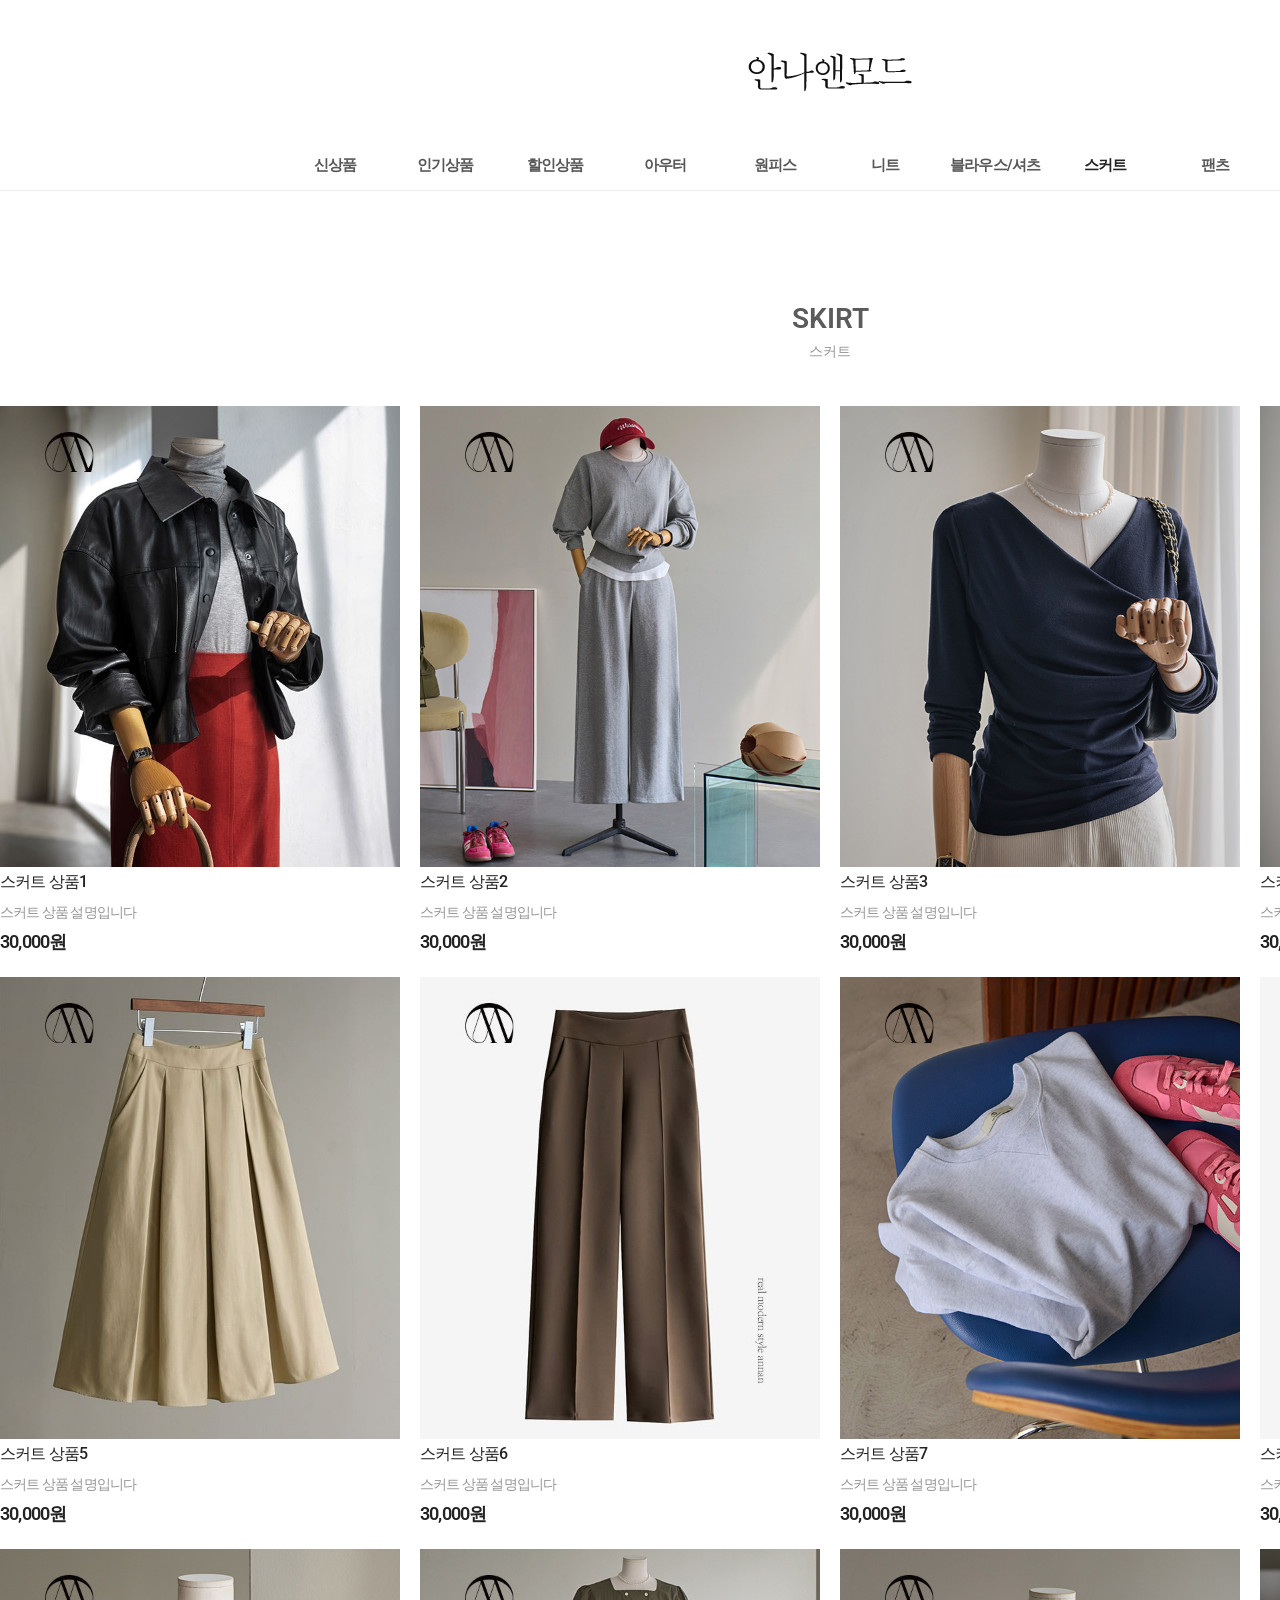
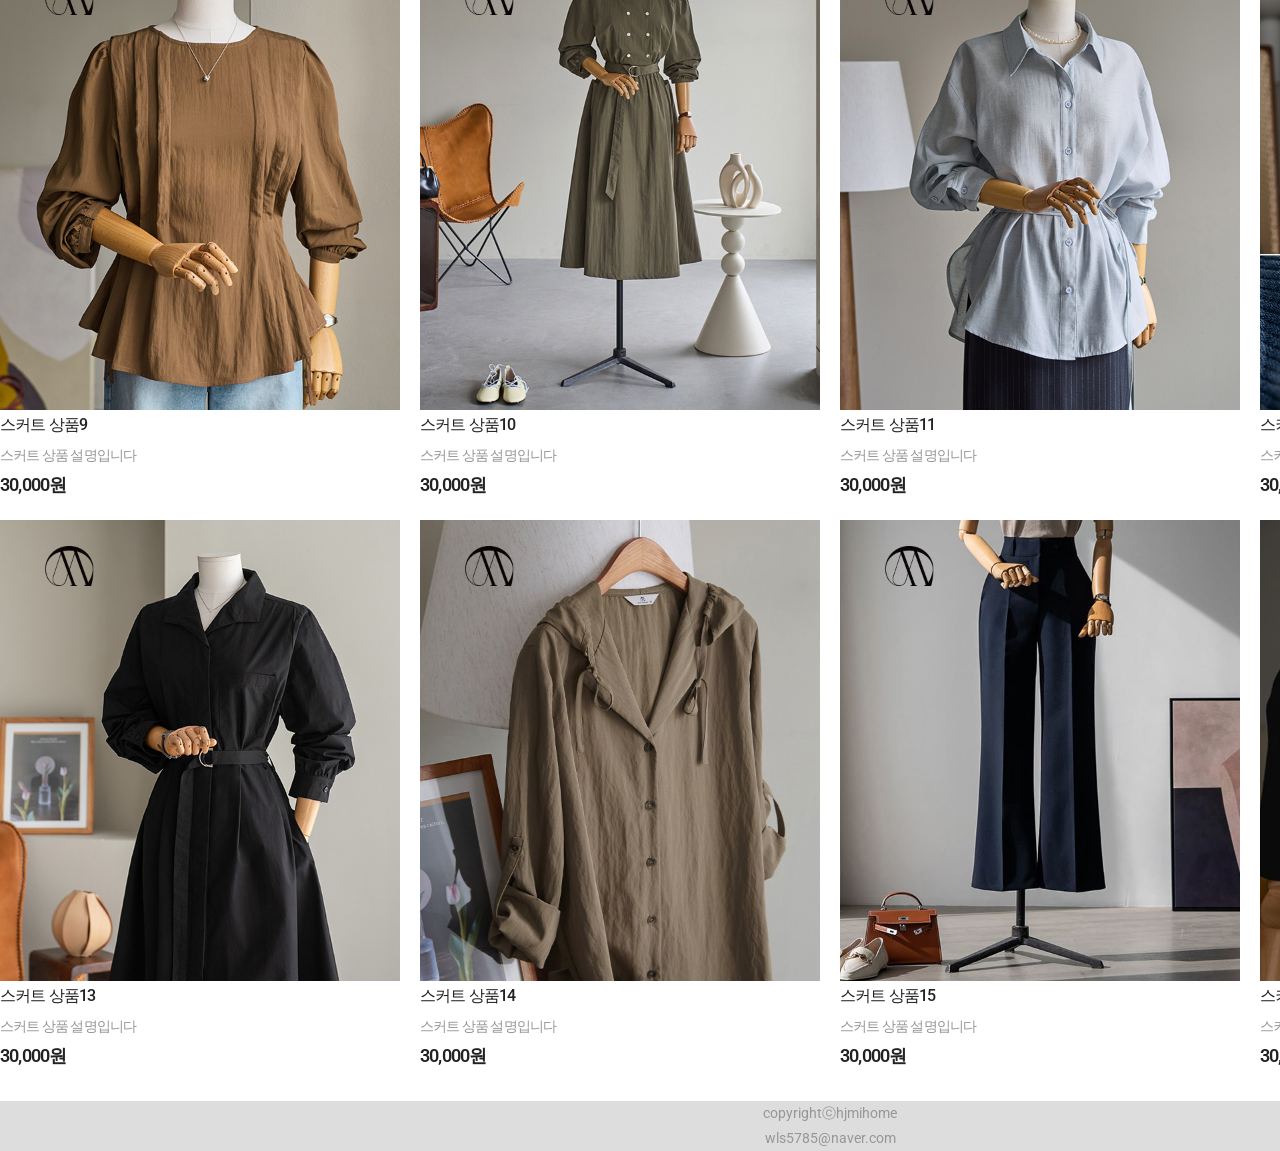
<file: skirt.html>
<!DOCTYPE html>
<html lang="ko">
<head>
    <meta charset="UTF-8">
    <meta name="viewport" content="width=device-width, initial-scale=1.0">
    <title>스커트 - 안나앤모드</title>
    <link href="css/초기화.css" rel="stylesheet" type="text/css">
    <link href="css/정답.css" rel="stylesheet" type="text/css">
</head>
<body>
    <!-- 전체감싸는 박스 -->
    <div id="wrap">
        <!-- 헤더 -->
        <div class="header">
            <!-- 로고 -->
            <div class="logo">
                <h1>
                    <a href="index.html">
                        <img src="img/logo.png" alt="안나앤모드 로고">
                    </a>
                </h1>
            </div>
            <!-- 메뉴 -->
            <div class="gnb">
                <ul class="clearfix">
                    <li>
                        <a href="new.html">
                            <h2>신상품</h2>
                        </a>
                    </li>
                    <li>
                        <a href="best.html">
                            <h2>인기상품</h2>
                        </a>
                    </li>
                    <li>
                        <a href="sale.html">
                            <h2>할인상품</h2>
                        </a>
                    </li>
                    <li>
                        <a href="outer.html">
                            <h2>아우터</h2>
                        </a>
                    </li>
                    <li>
                        <a href="onepiece.html">
                            <h2>원피스</h2>
                        </a>
                    </li>
                    <li>
                        <a href="knit.html">
                            <h2>니트</h2>
                        </a>
                    </li>
                    <li>
                        <a href="blouse.html">
                            <h2>블라우스/셔츠</h2>
                        </a>
                    </li>
                    <li class="on">
                        <a href="skirt.html">
                            <h2>스커트</h2>
                        </a>
                    </li>
                    <li>
                        <a href="pants.html">
                            <h2>팬츠</h2>
                        </a>
                    </li>
                    <li>
                        <a href="accessory.html">
                            <h2>악세서리</h2>
                        </a>
                    </li>
                </ul>
            </div>
        </div>

        <!-- 스커트 상품 목록 (4x4) -->
        <div class="best">
            <div class="best_title">
                <h3>SKIRT</h3>
                <p>스커트</p>
            </div>
            <div class="best_item">
                <ul class="clearfix">
                    <li>
                        <a href="#none">
                            <span class="thumb"><img src="img/best/1.jpg" alt="상품1 이미지"></span>
                            <h4>스커트 상품1</h4>
                            <p>스커트 상품 설명입니다</p>
                            <span>30,000원</span>
                        </a>
                    </li>
                    <li>
                        <a href="#none">
                            <span class="thumb"><img src="img/best/2.jpg" alt="상품2 이미지"></span>
                            <h4>스커트 상품2</h4>
                            <p>스커트 상품 설명입니다</p>
                            <span>30,000원</span>
                        </a>
                    </li>
                    <li>
                        <a href="#none">
                            <span class="thumb"><img src="img/best/3.jpg" alt="상품3 이미지"></span>
                            <h4>스커트 상품3</h4>
                            <p>스커트 상품 설명입니다</p>
                            <span>30,000원</span>
                        </a>
                    </li>
                    <li>
                        <a href="#none">
                            <span class="thumb"><img src="img/best/4.jpg" alt="상품4 이미지"></span>
                            <h4>스커트 상품4</h4>
                            <p>스커트 상품 설명입니다</p>
                            <span>30,000원</span>
                        </a>
                    </li>
                    <li>
                        <a href="#none">
                            <span class="thumb"><img src="img/best/5.jpg" alt="상품5 이미지"></span>
                            <h4>스커트 상품5</h4>
                            <p>스커트 상품 설명입니다</p>
                            <span>30,000원</span>
                        </a>
                    </li>
                    <li>
                        <a href="#none">
                            <span class="thumb"><img src="img/best/6.jpg" alt="상품6 이미지"></span>
                            <h4>스커트 상품6</h4>
                            <p>스커트 상품 설명입니다</p>
                            <span>30,000원</span>
                        </a>
                    </li>
                    <li>
                        <a href="#none">
                            <span class="thumb"><img src="img/best/7.jpg" alt="상품7 이미지"></span>
                            <h4>스커트 상품7</h4>
                            <p>스커트 상품 설명입니다</p>
                            <span>30,000원</span>
                        </a>
                    </li>
                    <li>
                        <a href="#none">
                            <span class="thumb"><img src="img/best/8.jpg" alt="상품8 이미지"></span>
                            <h4>스커트 상품8</h4>
                            <p>스커트 상품 설명입니다</p>
                            <span>30,000원</span>
                        </a>
                    </li>
                    <li>
                        <a href="#none">
                            <span class="thumb"><img src="img/best/9.jpg" alt="상품9 이미지"></span>
                            <h4>스커트 상품9</h4>
                            <p>스커트 상품 설명입니다</p>
                            <span>30,000원</span>
                        </a>
                    </li>
                    <li>
                        <a href="#none">
                            <span class="thumb"><img src="img/best/10.jpg" alt="상품10 이미지"></span>
                            <h4>스커트 상품10</h4>
                            <p>스커트 상품 설명입니다</p>
                            <span>30,000원</span>
                        </a>
                    </li>
                    <li>
                        <a href="#none">
                            <span class="thumb"><img src="img/best/11.jpg" alt="상품11 이미지"></span>
                            <h4>스커트 상품11</h4>
                            <p>스커트 상품 설명입니다</p>
                            <span>30,000원</span>
                        </a>
                    </li>
                    <li>
                        <a href="#none">
                            <span class="thumb"><img src="img/best/12.jpg" alt="상품12 이미지"></span>
                            <h4>스커트 상품12</h4>
                            <p>스커트 상품 설명입니다</p>
                            <span>30,000원</span>
                        </a>
                    </li>
                    <li>
                        <a href="#none">
                            <span class="thumb"><img src="img/best/13.jpg" alt="상품13 이미지"></span>
                            <h4>스커트 상품13</h4>
                            <p>스커트 상품 설명입니다</p>
                            <span>30,000원</span>
                        </a>
                    </li>
                    <li>
                        <a href="#none">
                            <span class="thumb"><img src="img/best/14.jpg" alt="상품14 이미지"></span>
                            <h4>스커트 상품14</h4>
                            <p>스커트 상품 설명입니다</p>
                            <span>30,000원</span>
                        </a>
                    </li>
                    <li>
                        <a href="#none">
                            <span class="thumb"><img src="img/best/15.jpg" alt="상품15 이미지"></span>
                            <h4>스커트 상품15</h4>
                            <p>스커트 상품 설명입니다</p>
                            <span>30,000원</span>
                        </a>
                    </li>
                    <li>
                        <a href="#none">
                            <span class="thumb"><img src="img/best/16.jpg" alt="상품16 이미지"></span>
                            <h4>스커트 상품16</h4>
                            <p>스커트 상품 설명입니다</p>
                            <span>30,000원</span>
                        </a>
                    </li>
                </ul>
            </div>
        </div>

        <!-- 푸터 -->
        <div class="footer">
            <p>copyrightⓒhjmihome</p>
            <p>wls5785@naver.com</p>
        </div>
    </div>
</body>
</html>
</file>
<file: css/초기화.css>
@charset "utf-8";
/* 인코딩방식 */
@import url('https://fonts.googleapis.com/css2?family=Roboto:ital,wght@0,100..900;1,100..900&display=swap');
/* @import 웹폰트 연결 */

/* @import url(http://fonts.googleapis.com/earlyaccess/nanumgothic.css); */
/* 주석은 한글이다 */

body { background:#fff;font-family: "Roboto", sans-serif;font-size:12px;color:#5b5b5b;line-height:100%;font-weight:normal;padding:0px;margin:0px;letter-spacing:-0px; }
html, body { width:100%;height:100%;letter-spacing:0px; }
div, p, ul, li, table, th, td, textarea, input, span, form, h1, h2, h3, h4, h5, h6, dt, dl, dd, em, sup {padding:0px;margin:0px;}
ul, ol, dl, dd, dt, li { list-style-type:none;margin:0;padding:0px;line-height:100%;font-size:12px;color:#5b5b5b;letter-spacing:0px; }
form, fieldset, p {margin:0;padding:0;border:0;}
img {border:0;vertical-align:middle;outline:none;}

a,a:link,a:visited,a:active{color:#575757;letter-spacing:normal;text-decoration:none;letter-spacing:-0.8px;}
a:hover{color:#575757;text-decoration:none;}

.clearfix::after{content:""; display:block; clear:both;}
</file>
<file: css/정답.css>
#wrap{
    width: 1660px;
    margin: 0 auto;
}

/* 헤더 : 스크롤 시 최상단 고정 */
.header{
    position: sticky;
    top: 0;
    z-index: 100;
    background-color: #fff;
    border-bottom: 1px solid #eee;
}

.logo{
    /* 로고이미지와 박스 가로사이즈 동일하게 */
    width: 164px;
    margin: 0 auto;
    /* margin-top : 전체 콘텐츠가 다 밀리기   때문에 사용불가
       padding-top : 위쪽 여백도 같이 클릭되므로 사용불가
       position:relaitve는 아래 형제태그도
       전부 같이 밀어줘야 해서 안됨
        */
    line-height: 140px;
    /* line-height는 자식에게 상속된다
    ->자식에게 높이값이 생긴다
    ->부모요소는 display block요소이다
    ->즉 display block요소는 자식만큼 차지하는데 line-height값이 상속되면서
    자식에게 높이값이 생기므로 부모에게 height값을 안줘도 됨 */
}

.gnb{
    width: 1080px;
    margin: 0 auto;
}

.gnb li{
    width: 90px;
    margin-left: 20px;
    float: left;
    text-align: center;
    font-size: 14px;
    line-height: 50px;
}

/* 글자 스타일 제거 코드 */
.gnb li a{text-decoration: none;}

/* 메뉴 글자 한 줄 유지 */
.gnb li h2{
    font-size: 15px;
    white-space: nowrap;
}

.gnb li:nth-child(1){
    margin-left: 0;
}

.main_ad img{
    width: 100%;
    /* 100%는 부모기준이니까 a태그를 따라가야 함 그런데 a태그는 인라인요소이기 때문에
    자식만큼 차지해야 함
    ->즉, 코드가 충돌
    ->인라인요소의 특징 때문에 퍼센트 요소가
      적용되지 않을 때 할아버지인 display
      block요소 기준으로 100%차지함 */
}

.sub_ad{
    margin: 80px 0;
}

.sub_ad_title{
    margin-bottom: 40px;
    text-align: center;
}

.sub_ad_title h3{
    font-size: 28px;
    font-weight: 600;
    line-height: 35px;
}

.sub_ad_title p{
    font-size: 16px;
    line-height: 32px;
}

.sub_ad_con li{
    width: 316px;
    margin-left: 20px;
    float: left;
}

.sub_ad_con li:nth-child(1){
    margin-left: 0;
}

.sub_ad_con li img{
    width: 100%;
}

.sub_ad_con h4, .sub_ad_con p, .sub_ad_con span{
    line-height: 30px;
}

.sub_ad_con h4{
    font-size: 16px;
    font-weight: 500;
    color: #222;
}

.sub_ad_con p{
    font-size: 14px;
    font-weight: 400;
    color: #969696;
}

.sub_ad_con span{
    font-size: 18px;
    font-weight: 600;
    color:#222;
}

.best{
    margin-top: 110px;
}

.best_title{
    margin-bottom: 40px;
    text-align: center;
}

.best_title h3{
    font-size: 28px;
    font-weight: 600;
    line-height: 35px;
}

.best_title p{
    font-size: 16px;
    line-height: 32px;
}

.best_item li{
    width: 400px;
    margin-left: 20px;
    margin-top: 20px;
    float: left;
}

.best_item li:nth-child(4n+1){
    margin-left: 0;
}

.best_item li:nth-child(-n+4){
    margin-top: 0;
}

.best li img{width: 100%;}

.best h4, .best p, .best span{
    line-height: 30px;
}

.best h4{
    font-size: 16px;
    font-weight: 500;
    color: #222;
}

.best p{
    font-size: 14px;
    font-weight: 400;
    color: #969696;
}

.best span{
    font-size: 18px;
    font-weight: 600;
    color:#222;
}

.footer{
    background-color: #ddd;
    margin: 30px 0;
}

.footer p{
    font-size: 14px;
    line-height: 25px;
    color: #969696;
    text-align: center;
}

/* 현재 페이지 메뉴 강조 */
.gnb li.on a{
    color: #222;
    font-weight: 600;
}

/* ===== 메인 배너 슬라이드 ===== */
.main_ad{
    position: relative;
    overflow: hidden;
}

.slide_track{
    display: flex;
    transition: transform 0.5s ease;
}

.slide_track a{
    flex: 0 0 100%;
    display: block;
}

.slide_btn{
    position: absolute;
    top: 50%;
    transform: translateY(-50%);
    width: 50px;
    height: 50px;
    border: 0;
    border-radius: 50%;
    background-color: rgba(0, 0, 0, 0.3);
    color: #fff;
    font-size: 22px;
    cursor: pointer;
}

.slide_btn:hover{background-color: rgba(0, 0, 0, 0.6);}
.slide_btn.prev{left: 30px;}
.slide_btn.next{right: 30px;}

.slide_dots{
    position: absolute;
    left: 50%;
    bottom: 25px;
    transform: translateX(-50%);
}

.slide_dots button{
    width: 10px;
    height: 10px;
    margin: 0 5px;
    padding: 0;
    border: 0;
    border-radius: 50%;
    background-color: rgba(255, 255, 255, 0.5);
    cursor: pointer;
}

.slide_dots button.on{background-color: #fff;}

/* ===== 상품 이미지 hover 확대 ===== */
.thumb{
    display: block;
    overflow: hidden;
}

.thumb img{
    width: 100%;
    transition: all 0.2s linear;
}

.sub_ad_con li:hover .thumb img,
.best_item li:hover .thumb img{
    transform: scale(1.1);
}

/* ===== Lazy Loading 감지 영역 ===== */
.lazy_sentinel{
    height: 60px;
    line-height: 60px;
    text-align: center;
    font-size: 14px;
    color: #969696;
}

/* ===== 배너 상세 페이지 ===== */
.banner_detail{
    margin: 60px 0 110px;
    text-align: center;
}

.banner_detail img{width: 100%;}
</file>
